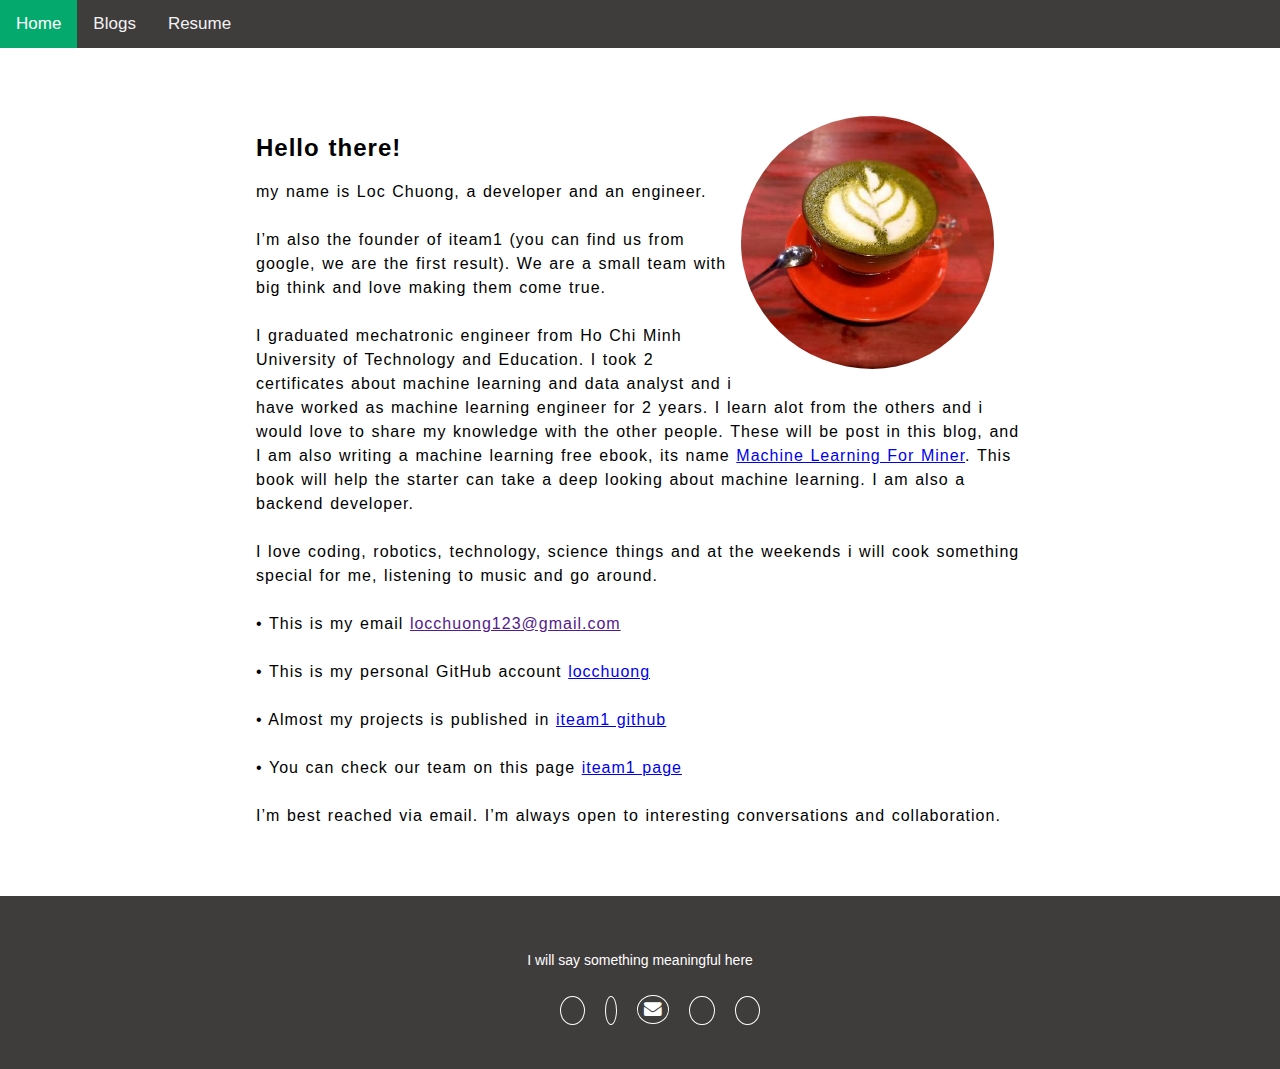
<file: index.html>
<!DOCTYPE html>
<html>
  <head>
    <meta name="viewport" content="width=device-width, initial-scale=1">
    <link rel="stylesheet" href="https://cdnjs.cloudflare.com/ajax/libs/font-awesome/4.7.0/css/font-awesome.min.css">
    <link rel = "icon" href = "./assets/coffee-cup.png" type = "image/x-icon">
    <link rel="stylesheet" href="https://use.fontawesome.com/releases/v5.8.1/css/all.css" integrity="sha384-50oBUHEmvpQ+1lW4y57PTFmhCaXp0ML5d60M1M7uH2+nqUivzIebhndOJK28anvf" crossorigin="anonymous">
    <link rel="stylesheet" href="style.css">
    <title>Home</title>
  </head>
  <body>
    <!-- Navigation bar -->
    <div class="topnav" id="myTopnav">
      <a href="./index.html" class="active">Home</a>
      <a href="./blog.html">Blogs</a>
      <a href="https://locchuong96.github.io/resume/">Resume</a>
      <a href="javascript:void(0);" class="icon" onclick="myFunction()">
        <i class="fa fa-bars"></i>
      </a>
    </div>

    <!-- Content -->
    <div class='about'>
      <img src='./assets/pic.jpeg' alt=''>

      <div class='text'>

        <h2>Hello there!</h2>
        my name is Loc Chuong, a developer and an engineer.
        <br>
        <br>I’m also the founder of iteam1 (you can find us from google, we are the first result). We are a small team with big think and love making them come true.
        <br>
        <br>I graduated mechatronic engineer from Ho Chi Minh University of Technology and Education. I took 2 certificates about machine learning and data analyst and i have worked as machine learning engineer for 2 years. I learn alot from the others and i would love to share my knowledge with the other people. These will be post in this blog, and I am also writing a machine learning free ebook, its name <a href='https://github.com/iteam1/machine-learning-for-miner'>Machine Learning For Miner</a>. This book will help the starter can take a deep looking about machine learning. I am also a backend developer.
        <br>
        <br> I love coding, robotics, technology, science things and at the weekends i will cook something special for me, listening to music and go around.
        <br>
        <br>• This is my email <a href = ''>locchuong123@gmail.com</a>
        <br>
        <br>• This is my personal GitHub account <a href = 'https://github.com/Locchuong96'>locchuong</a>
        <br>
        <br>• Almost my projects is published in <a href = 'https://github.com/iteam1'>iteam1 github</a>
        <br>
        <br>• You can check our team on this page <a href = 'https://iteam1.github.io/iteam1/index.html'>iteam1 page</a>
        <br>
        <br>I’m best reached via email. I’m always open to interesting conversations and collaboration.
      </div>
    </div>
    <!--footer-->
    <footer>
      <div class='footer-content'>
        <p>I will say something meaningful here</p>
        <ul class='socials'>
          <li><a href="https://github.com/Locchuong96"><i class="fab fa-github"></i></a></li>
          <li><a href="https://www.kaggle.com/locchuong"><i class="fab fa-kaggle"></i></a></li>
          <li><a href="#"><i class="fa fa-envelope"></i></a></li>
          <li><a href="#"><i class="fab fa-facebook"></i></a></li>
          <li><a href="#"><i class="fab fa-twitter"></i></a></li>
        </ul>
      </div>
    </footer>
    <!--javascript-->
    <script>
    function myFunction() {
      var x = document.getElementById("myTopnav");
      if (x.className === "topnav") {
        x.className += " responsive";
      } else {
        x.className = "topnav";
      }
    }
    </script>
  </body>
</html>
</file>
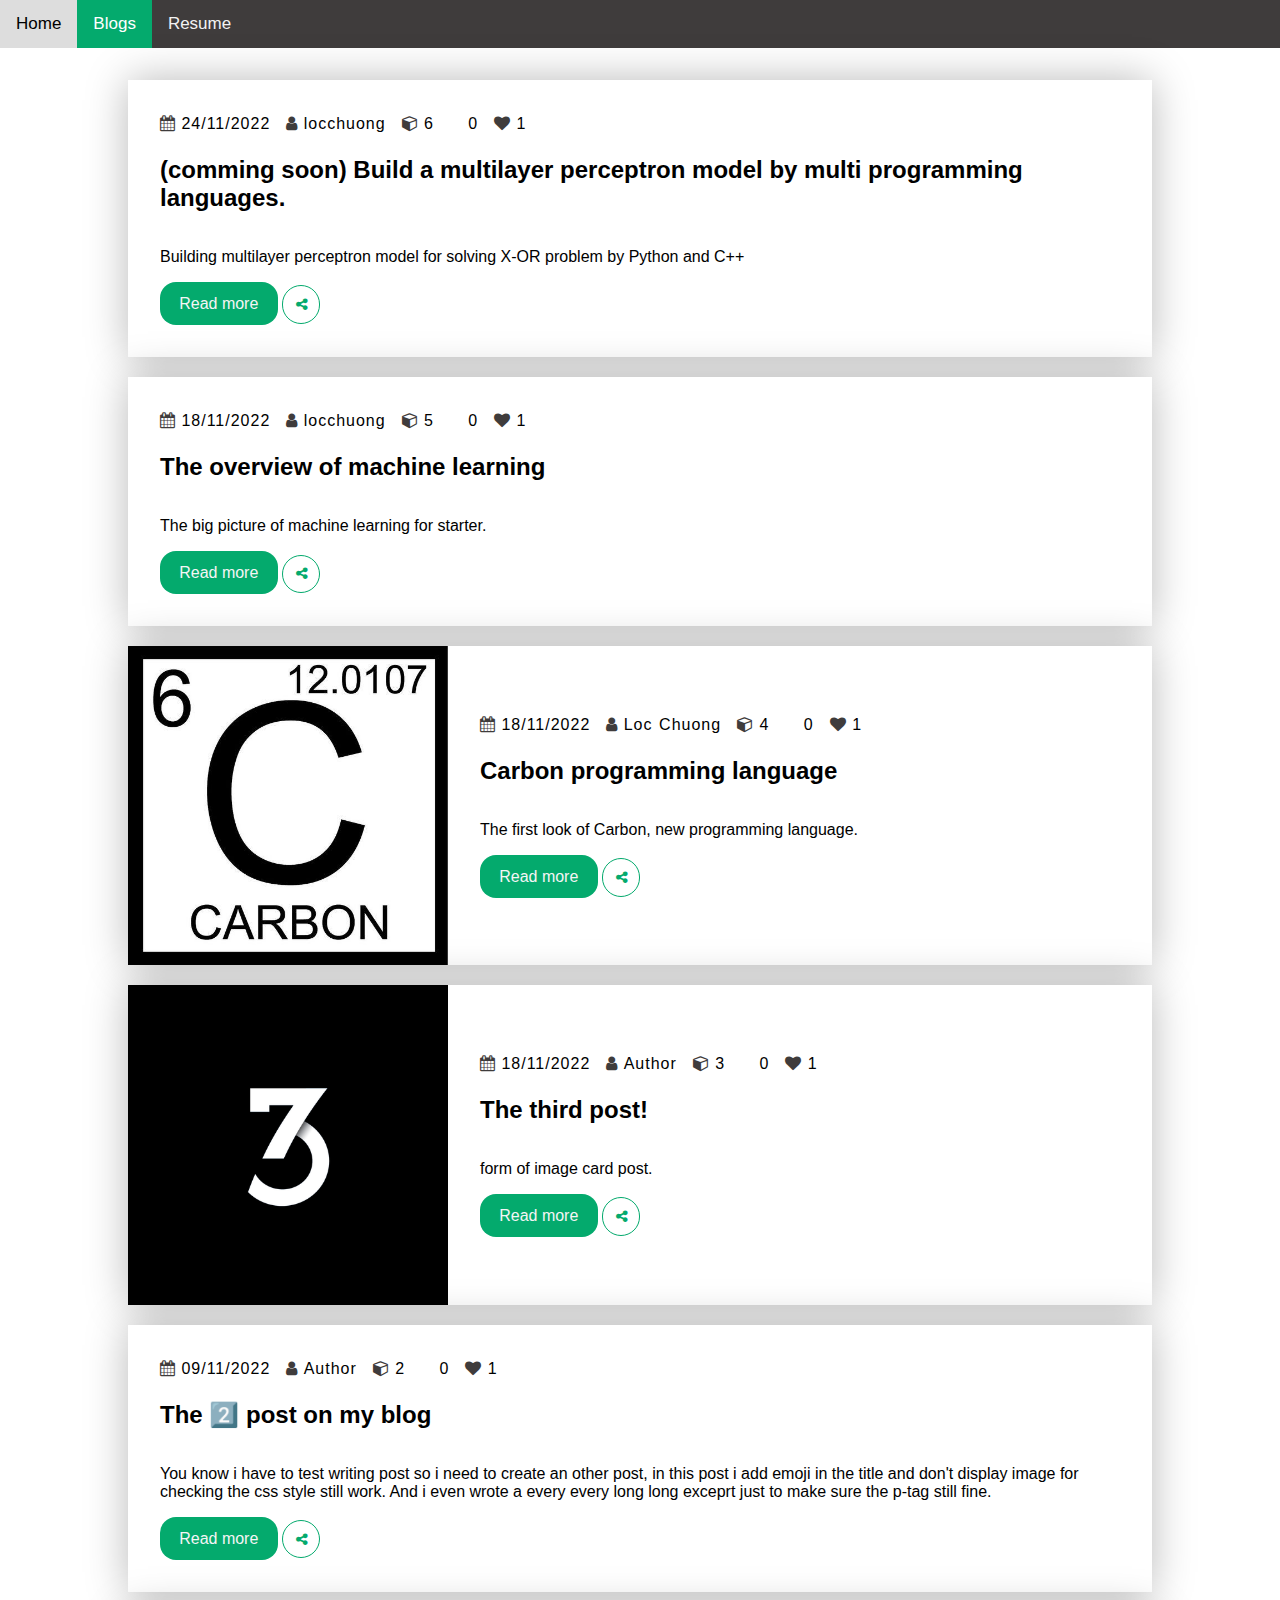
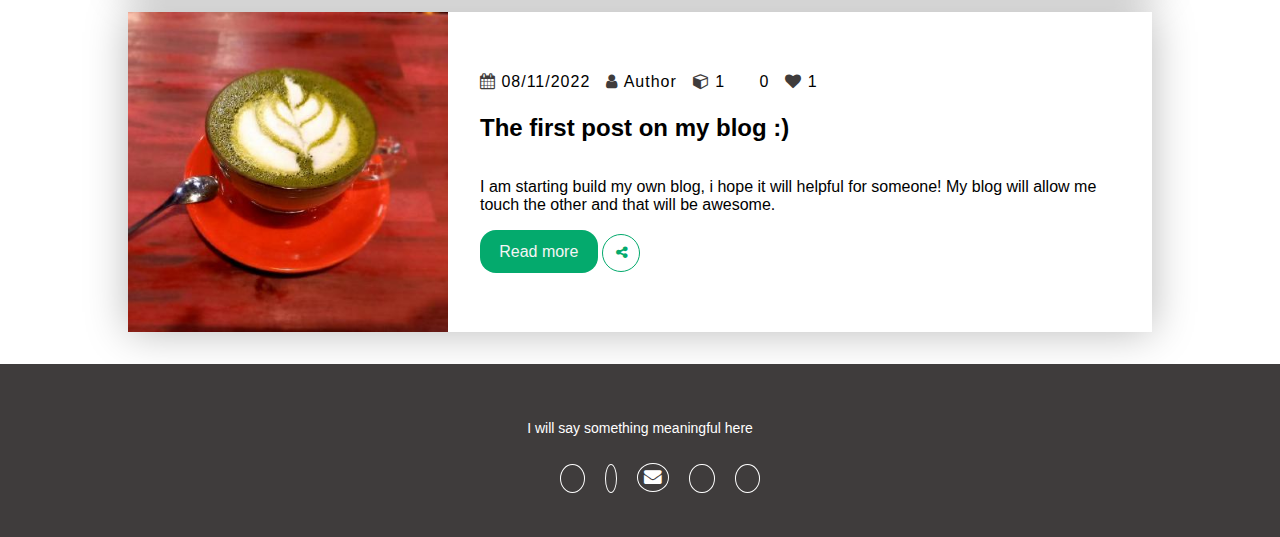
<file: blog.html>
<!DOCTYPE html>
<html>
  <head>
    <meta name="viewport" content="width=device-width, initial-scale=1">
    <link rel="stylesheet" href="https://cdnjs.cloudflare.com/ajax/libs/font-awesome/4.7.0/css/font-awesome.min.css">
     <link rel = "icon" href = "./assets/coffee-cup.png" type = "image/x-icon">
     <link rel="stylesheet" href="https://use.fontawesome.com/releases/v5.8.1/css/all.css" integrity="sha384-50oBUHEmvpQ+1lW4y57PTFmhCaXp0ML5d60M1M7uH2+nqUivzIebhndOJK28anvf" crossorigin="anonymous">
    <link rel="stylesheet" href="style.css">
    <title>Blog</title>
  </head>
  <body>
    <div class="topnav" id="myTopnav">
      <a href="./index.html">Home</a>
      <a href="./blog.html" class="active">Blogs</a>
      <a href="https://locchuong96.github.io/resume/">Resume</a>
      <a href="javascript:void(0);" class="icon" onclick="myFunction()">
        <i class="fa fa-bars"></i>
      </a>
    </div>
    <!--blog-->
    <div = class='blog'>
      <!--THE LATEST BLOG-->
      <!--post-->
      <div class='card'>
        <div class= 'card-content'>
          <div class ='blog-details'>
            <div class='icon-text'>
              <span class ='icon'>
                <i class ='fa fa-calendar'></i>
              </span>
              <span class ='text'>24/11/2022</span>
            </div>
            <div class='icon-text'>
              <span class ='icon'>
                <i class ='fa fa-user'></i>
              </span>
              <span class ='text'>locchuong</span>
            </div>
            <div class='icon-text'>
              <span class ='icon'>
                <i class ='fa fa-cube'></i>
              </span>
              <span class ='text'>6</span>
            </div>
            <div class='icon-text'>
              <span class ='icon'>
                <i class ='fas fa-comment'></i>
              </span>
              <span class ='text'>0</span>
            </div>
            <div class='icon-text'>
              <span class ='icon'>
                <i class ='fa fa-heart'></i>
              </span>
              <span class ='text'>1</span>
            </div>
          </div>
          <h2 class= 'blog-title'>(comming soon) Build a multilayer perceptron model by multi programming languages.</h2>
          <p class = 'excerpt'>Building multilayer perceptron model for solving X-OR problem by Python and C++</p>
          <div class='blog-cta'>
            <a href='#' class = 'button'>Read more</a>
            <button class='share-button'><i class ='fa fa-share-alt'></i></button>
          </div>
        </div>
      </div>
      <!--post-->
      <div class='card'>
        <div class= 'card-content'>
          <div class ='blog-details'>
            <div class='icon-text'>
              <span class ='icon'>
                <i class ='fa fa-calendar'></i>
              </span>
              <span class ='text'>18/11/2022</span>
            </div>
            <div class='icon-text'>
              <span class ='icon'>
                <i class ='fa fa-user'></i>
              </span>
              <span class ='text'>locchuong</span>
            </div>
            <div class='icon-text'>
              <span class ='icon'>
                <i class ='fa fa-cube'></i>
              </span>
              <span class ='text'>5</span>
            </div>
            <div class='icon-text'>
              <span class ='icon'>
                <i class ='fas fa-comment'></i>
              </span>
              <span class ='text'>0</span>
            </div>
            <div class='icon-text'>
              <span class ='icon'>
                <i class ='fa fa-heart'></i>
              </span>
              <span class ='text'>1</span>
            </div>
          </div>
          <h2 class= 'blog-title'>The overview of machine learning</h2>
          <p class = 'excerpt'>The big picture of machine learning for starter.</p>
          <div class='blog-cta'>
            <a href='./blog/5/post.html' class = 'button'>Read more</a>
            <button class='share-button'><i class ='fa fa-share-alt'></i></button>
          </div>
        </div>
      </div>
      <!--post-->
      <div class='card'>
        <div class='card-image'>
          <img src='./assets/pic2.jpg' alt =''>
        </div>
        <div class= 'card-content'>
          <div class ='blog-details'>
            <div class='icon-text'>
              <span class ='icon'>
                <i class ='fa fa-calendar'></i>
              </span>
              <span class ='text'>18/11/2022</span>
            </div>
            <div class='icon-text'>
              <span class ='icon'>
                <i class ='fa fa-user'></i>
              </span>
              <span class ='text'>Loc Chuong</span>
            </div>
            <div class='icon-text'>
              <span class ='icon'>
                <i class ='fa fa-cube'></i>
              </span>
              <span class ='text'>4</span>
            </div>
            <div class='icon-text'>
              <span class ='icon'>
                <i class ='fas fa-comment'></i>
              </span>
              <span class ='text'>0</span>
            </div>
            <div class='icon-text'>
              <span class ='icon'>
                <i class ='fa fa-heart'></i>
              </span>
              <span class ='text'>1</span>
            </div>
          </div>
          <h2 class= 'blog-title'>Carbon programming language</h2>
          <p class = 'excerpt'>The first look of Carbon, new programming language.</p>
          <div class='blog-cta'>
            <a href='./blog/4/post.html' class = 'button'>Read more</a>
            <button class='share-button'><i class ='fa fa-share-alt'></i></button>
          </div>
        </div>
      </div>
      <!--post-->
      <div class='card'>
        <div class='card-image'>
          <img src='./assets/pic3.png' alt =''>
        </div>
        <div class= 'card-content'>
          <div class ='blog-details'>
            <div class='icon-text'>
              <span class ='icon'>
                <i class ='fa fa-calendar'></i>
              </span>
              <span class ='text'>18/11/2022</span>
            </div>
            <div class='icon-text'>
              <span class ='icon'>
                <i class ='fa fa-user'></i>
              </span>
              <span class ='text'>Author</span>
            </div>
            <div class='icon-text'>
              <span class ='icon'>
                <i class ='fa fa-cube'></i>
              </span>
              <span class ='text'>3</span>
            </div>
            <div class='icon-text'>
              <span class ='icon'>
                <i class ='fas fa-comment'></i>
              </span>
              <span class ='text'>0</span>
            </div>
            <div class='icon-text'>
              <span class ='icon'>
                <i class ='fa fa-heart'></i>
              </span>
              <span class ='text'>1</span>
            </div>
          </div>
          <h2 class= 'blog-title'>The third post!</h2>
          <p class = 'excerpt'>form of image card post.</p>
          <div class='blog-cta'>
            <a href='./blog/3/post.html' class = 'button'>Read more</a>
            <button class='share-button'><i class ='fa fa-share-alt'></i></button>
          </div>
        </div>
      </div>
      <!--post-->
      <div class='card'>
        <div class= 'card-content'>
          <div class ='blog-details'>
            <div class='icon-text'>
              <span class ='icon'>
                <i class ='fa fa-calendar'></i>
              </span>
              <span class ='text'>09/11/2022</span>
            </div>
            <div class='icon-text'>
              <span class ='icon'>
                <i class ='fa fa-user'></i>
              </span>
              <span class ='text'>Author</span>
            </div>
            <div class='icon-text'>
              <span class ='icon'>
                <i class ='fa fa-cube'></i>
              </span>
              <span class ='text'>2</span>
            </div>
            <div class='icon-text'>
              <span class ='icon'>
                <i class ='fas fa-comment'></i>
              </span>
              <span class ='text'>0</span>
            </div>
            <div class='icon-text'>
              <span class ='icon'>
                <i class ='fa fa-heart'></i>
              </span>
              <span class ='text'>1</span>
            </div>
          </div>
          <h2 class= 'blog-title'>The 2️⃣ post on my blog</h2>
          <p class = 'excerpt'>You know i have to test writing post so i need to create an other post, in this post i add emoji in the title and don't display image for checking the css style still work. And i even wrote a every every long long exceprt just to make sure the p-tag still fine.</p>
          <div class='blog-cta'>
            <a href='./blog/2/post.html' class = 'button'>Read more</a>
            <button class='share-button'><i class ='fa fa-share-alt'></i></button>
          </div>
        </div>
      </div>
      <!--post-->
      <div class='card'>
        <div class='card-image'>
          <img src='./assets/pic.jpeg' alt =''>
        </div>
        <div class= 'card-content'>
          <div class ='blog-details'>
            <div class='icon-text'>
              <span class ='icon'>
                <i class ='fa fa-calendar'></i>
              </span>
              <span class ='text'>08/11/2022</span>
            </div>
            <div class='icon-text'>
              <span class ='icon'>
                <i class ='fa fa-user'></i>
              </span>
              <span class ='text'>Author</span>
            </div>
            <div class='icon-text'>
              <span class ='icon'>
                <i class ='fa fa-cube'></i>
              </span>
              <span class ='text'>1</span>
            </div>
            <div class='icon-text'>
              <span class ='icon'>
                <i class ='fas fa-comment'></i>
              </span>
              <span class ='text'>0</span>
            </div>
            <div class='icon-text'>
              <span class ='icon'>
                <i class ='fa fa-heart'></i>
              </span>
              <span class ='text'>1</span>
            </div>
          </div>
          <h2 class= 'blog-title'>The first post on my blog :)</h2>
          <p class = 'excerpt'>I am starting build my own blog, i hope it will helpful for someone! My blog will allow me touch the other and that will be awesome.</p>
          <div class='blog-cta'>
            <a href='./blog/1/post.html' class = 'button'>Read more</a>
            <button class='share-button'><i class ='fa fa-share-alt'></i></button>
          </div>
        </div>
      </div>
    </div>   
    <!--footer-->
    <footer>
      <div class='footer-content'>
        <p>I will say something meaningful here</p>
        <ul class='socials'>
          <li><a href="https://github.com/Locchuong96"><i class="fab fa-github"></i></a></li>
          <li><a href="https://www.kaggle.com/locchuong"><i class="fab fa-kaggle"></i></a></li>
          <li><a href="#"><i class="fa fa-envelope"></i></a></li>
          <li><a href="#"><i class="fab fa-facebook"></i></a></li>
          <li><a href="#"><i class="fab fa-twitter"></i></a></li>
        </ul>
      </div>
    </footer>
    <script>
      function myFunction() {
        var x = document.getElementById("myTopnav");
        if (x.className === "topnav") {
          x.className += " responsive";
        } else {
          x.className = "topnav";
        }
      }
    </script>
  </body>
</html>
</file>
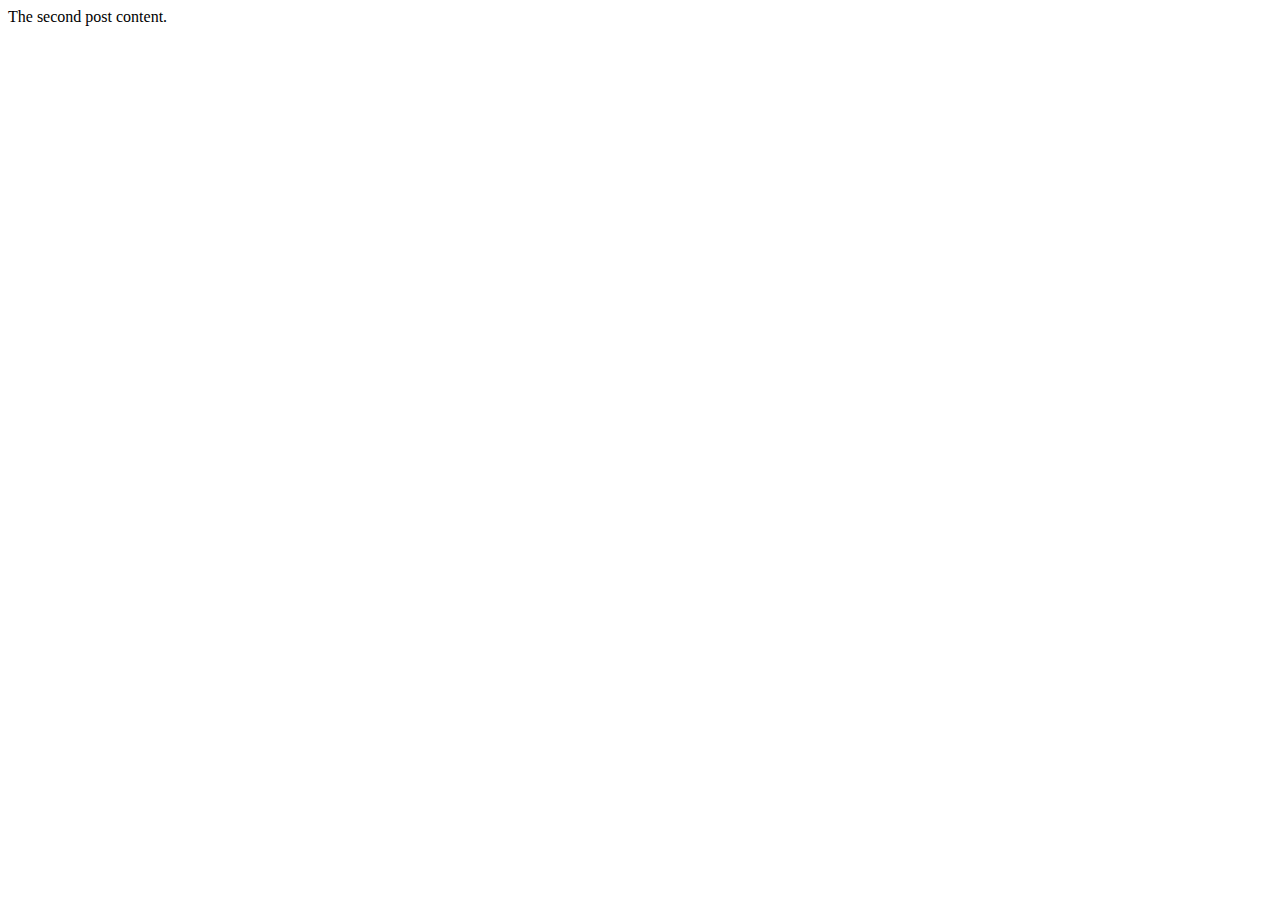
<file: blog/post2.html>
<!DOCTYPE html>
<html>
  <head>
    <link rel = "icon" href = "../assets/coffee-cup.png" type = "image/x-icon">
    <title>The 2️⃣ post on my blog</title>
  </head>
  <body>
    The second post content.
  </body>
</html>
</file>
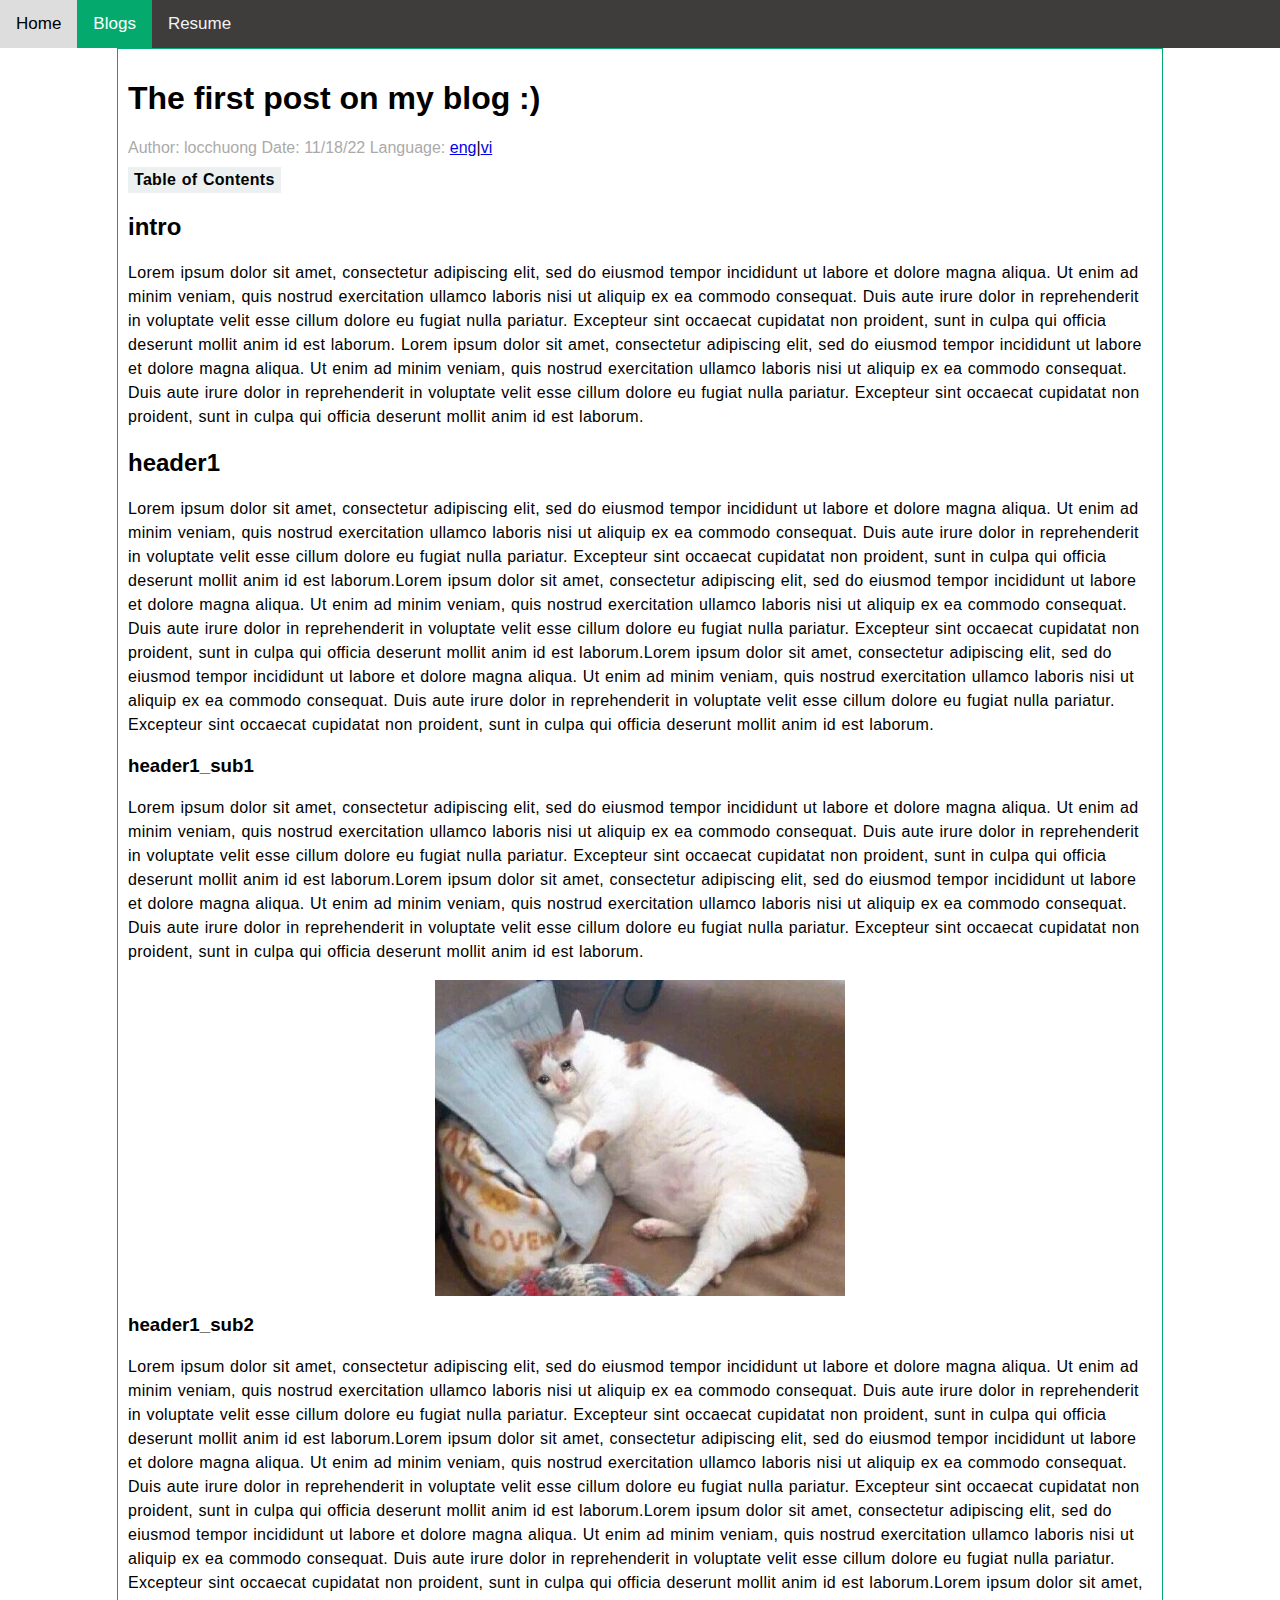
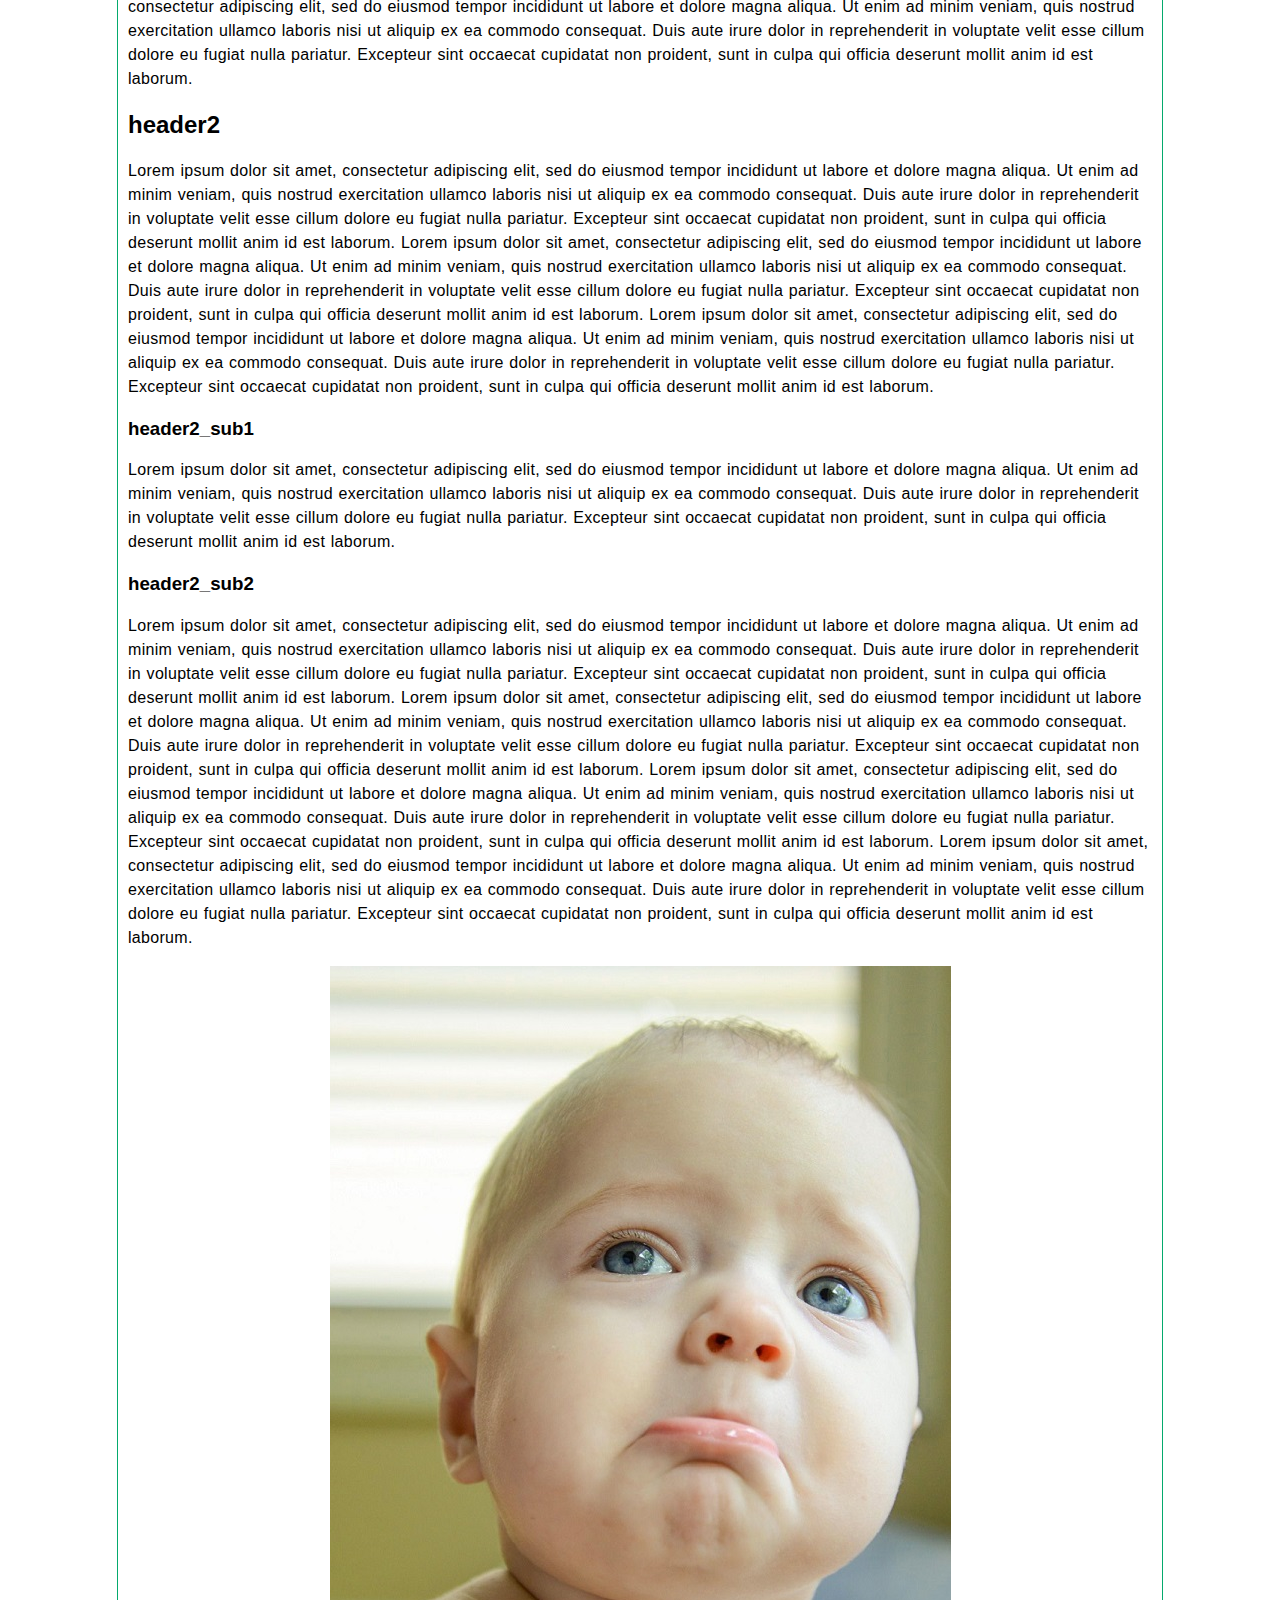
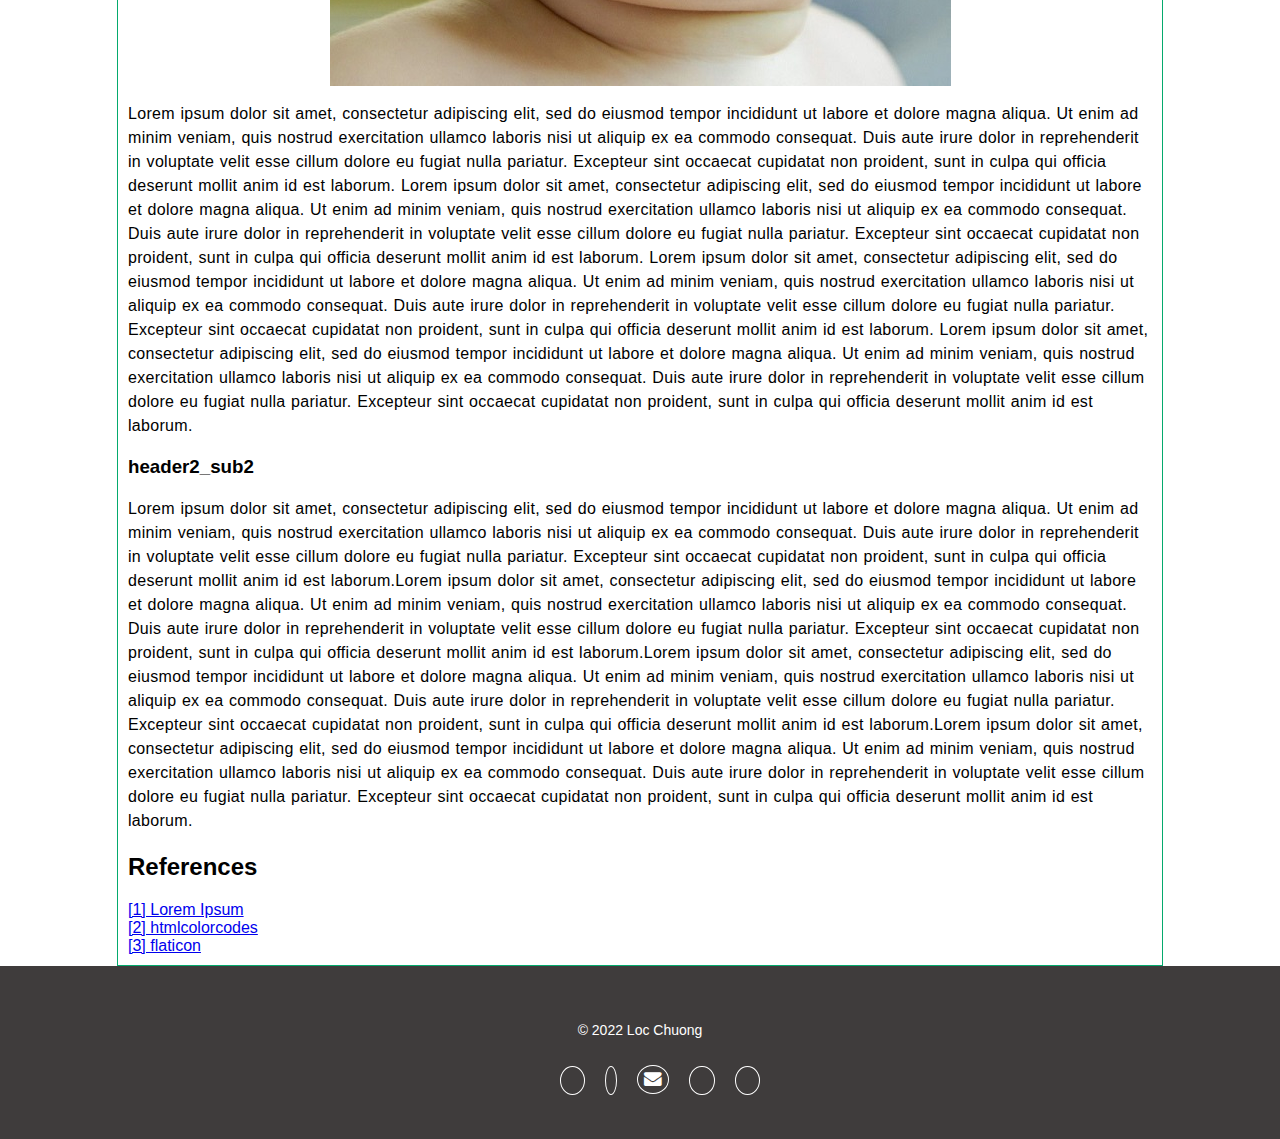
<file: blog/1/post.html>
<!DOCTYPE html>
<html>
  <head>
    <meta name="viewport" content="width=device-width, initial-scale=1">
    <link rel="stylesheet" href="https://cdnjs.cloudflare.com/ajax/libs/font-awesome/4.7.0/css/font-awesome.min.css">
     <link rel = "icon" href = "./coffee-cup.png" type = "image/x-icon">
     <link rel="stylesheet" href="https://use.fontawesome.com/releases/v5.8.1/css/all.css" integrity="sha384-50oBUHEmvpQ+1lW4y57PTFmhCaXp0ML5d60M1M7uH2+nqUivzIebhndOJK28anvf" crossorigin="anonymous">
    <link rel="stylesheet" href="../static.css">
    <title>Blog</title>
  </head>
  <body>
    <!--navbar-->
    <div class="topnav" id="myTopnav">
      <a href="https://locchuong96.github.io/me/index.html">Home</a>
      <a href="https://locchuong96.github.io/me/blog.html" class="active">Blogs</a>
      <a href="https://locchuong96.github.io/resume/">Resume</a>
      <a href="javascript:void(0);" class="icon" onclick="myFunction()">
        <i class="fa fa-bars"></i>
      </a>
    </div>
    <!--content-->
    <div class="content">
      <!--title-->
      <h1>The first post on my blog :)</h1>
      <!--info-->
      <div class="info">
        <span>Author: locchuong</span>
        <span>Date: 11/18/22</span>
        <span>Language:</span>
        <a href="./post.html">eng</a>|<a href="post_vi.html">vi</a>
      </div>
      <!--table of contents-->
      <div>
        <button class="show_toc" onclick="myFunction2()">Table of Contents</button>
      </div>
      <div id="toc">
        <ol>
          <li><a href="#intro">intro</a></li>
          <li><a href="#header1">header1</a>
            <ol>
                <li><a href="#header1_sub1">header1_sub1</a></li>
                <li><a href="#header1_sub2">header1_sub2</a></li>
            </ol>
          </li>
          <li><a href="#header2">header2</a>
            <ol>
                <li><a href="#header2_sub1">header2_sub1</a></li>
                <li><a href="#header2_sub2">header2_sub2</a></li>
                <li><a href="#header2_sub3">header2_sub3</a></li>
            </ol>
          </li>
          <li><a href="#reference">Reference</a></li>
        </ol>
      </div>
      <!--text-->
      <h2 id="intro">intro</h2>
      <p>Lorem ipsum dolor sit amet, consectetur adipiscing elit, sed do eiusmod tempor incididunt ut labore et dolore magna aliqua.
        Ut enim ad minim veniam, quis nostrud exercitation ullamco laboris nisi ut aliquip ex ea commodo consequat.
        Duis aute irure dolor in reprehenderit in voluptate velit esse cillum dolore eu fugiat nulla pariatur.
        Excepteur sint occaecat cupidatat non proident, sunt in culpa qui officia deserunt mollit anim id est laborum.
        Lorem ipsum dolor sit amet, consectetur adipiscing elit, sed do eiusmod tempor incididunt ut labore et dolore magna aliqua.
        Ut enim ad minim veniam, quis nostrud exercitation ullamco laboris nisi ut aliquip ex ea commodo consequat.
        Duis aute irure dolor in reprehenderit in voluptate velit esse cillum dolore eu fugiat nulla pariatur.
        Excepteur sint occaecat cupidatat non proident, sunt in culpa qui officia deserunt mollit anim id est laborum.
      </p>

      <h2 id="header1">header1</h2>
      <p>Lorem ipsum dolor sit amet, consectetur adipiscing elit, sed do eiusmod tempor incididunt ut labore et dolore magna aliqua.
        Ut enim ad minim veniam, quis nostrud exercitation ullamco laboris nisi ut aliquip ex ea commodo consequat.
        Duis aute irure dolor in reprehenderit in voluptate velit esse cillum dolore eu fugiat nulla pariatur.
        Excepteur sint occaecat cupidatat non proident, sunt in culpa qui officia deserunt mollit anim id est laborum.Lorem ipsum dolor sit amet, consectetur adipiscing elit, sed do eiusmod tempor incididunt ut labore et dolore magna aliqua.
        Ut enim ad minim veniam, quis nostrud exercitation ullamco laboris nisi ut aliquip ex ea commodo consequat.
        Duis aute irure dolor in reprehenderit in voluptate velit esse cillum dolore eu fugiat nulla pariatur.
        Excepteur sint occaecat cupidatat non proident, sunt in culpa qui officia deserunt mollit anim id est laborum.Lorem ipsum dolor sit amet, consectetur adipiscing elit, sed do eiusmod tempor incididunt ut labore et dolore magna aliqua.
        Ut enim ad minim veniam, quis nostrud exercitation ullamco laboris nisi ut aliquip ex ea commodo consequat.
        Duis aute irure dolor in reprehenderit in voluptate velit esse cillum dolore eu fugiat nulla pariatur.
        Excepteur sint occaecat cupidatat non proident, sunt in culpa qui officia deserunt mollit anim id est laborum.
      </p>

      <h3 id="header1_sub1">header1_sub1</h3>
      <p>Lorem ipsum dolor sit amet, consectetur adipiscing elit, sed do eiusmod tempor incididunt ut labore et dolore magna aliqua.
        Ut enim ad minim veniam, quis nostrud exercitation ullamco laboris nisi ut aliquip ex ea commodo consequat.
        Duis aute irure dolor in reprehenderit in voluptate velit esse cillum dolore eu fugiat nulla pariatur.
        Excepteur sint occaecat cupidatat non proident, sunt in culpa qui officia deserunt mollit anim id est laborum.Lorem ipsum dolor sit amet, consectetur adipiscing elit, sed do eiusmod tempor incididunt ut labore et dolore magna aliqua.
        Ut enim ad minim veniam, quis nostrud exercitation ullamco laboris nisi ut aliquip ex ea commodo consequat.
        Duis aute irure dolor in reprehenderit in voluptate velit esse cillum dolore eu fugiat nulla pariatur.
        Excepteur sint occaecat cupidatat non proident, sunt in culpa qui officia deserunt mollit anim id est laborum.
      </p>
      <img src="img.jpg" alt="" width="40%">

      <h3 id="header1_sub2">header1_sub2</h3>
      <p>Lorem ipsum dolor sit amet, consectetur adipiscing elit, sed do eiusmod tempor incididunt ut labore et dolore magna aliqua.
        Ut enim ad minim veniam, quis nostrud exercitation ullamco laboris nisi ut aliquip ex ea commodo consequat.
        Duis aute irure dolor in reprehenderit in voluptate velit esse cillum dolore eu fugiat nulla pariatur.
        Excepteur sint occaecat cupidatat non proident, sunt in culpa qui officia deserunt mollit anim id est laborum.Lorem ipsum dolor sit amet, consectetur adipiscing elit, sed do eiusmod tempor incididunt ut labore et dolore magna aliqua.
        Ut enim ad minim veniam, quis nostrud exercitation ullamco laboris nisi ut aliquip ex ea commodo consequat.
        Duis aute irure dolor in reprehenderit in voluptate velit esse cillum dolore eu fugiat nulla pariatur.
        Excepteur sint occaecat cupidatat non proident, sunt in culpa qui officia deserunt mollit anim id est laborum.Lorem ipsum dolor sit amet, consectetur adipiscing elit, sed do eiusmod tempor incididunt ut labore et dolore magna aliqua.
        Ut enim ad minim veniam, quis nostrud exercitation ullamco laboris nisi ut aliquip ex ea commodo consequat.
        Duis aute irure dolor in reprehenderit in voluptate velit esse cillum dolore eu fugiat nulla pariatur.
        Excepteur sint occaecat cupidatat non proident, sunt in culpa qui officia deserunt mollit anim id est laborum.Lorem ipsum dolor sit amet, consectetur adipiscing elit, sed do eiusmod tempor incididunt ut labore et dolore magna aliqua.
        Ut enim ad minim veniam, quis nostrud exercitation ullamco laboris nisi ut aliquip ex ea commodo consequat.
        Duis aute irure dolor in reprehenderit in voluptate velit esse cillum dolore eu fugiat nulla pariatur.
        Excepteur sint occaecat cupidatat non proident, sunt in culpa qui officia deserunt mollit anim id est laborum.
      </p>

      <h2 id="header2">header2</h2>
      <p>Lorem ipsum dolor sit amet, consectetur adipiscing elit, sed do eiusmod tempor incididunt ut labore et dolore magna aliqua.
        Ut enim ad minim veniam, quis nostrud exercitation ullamco laboris nisi ut aliquip ex ea commodo consequat.
        Duis aute irure dolor in reprehenderit in voluptate velit esse cillum dolore eu fugiat nulla pariatur.
        Excepteur sint occaecat cupidatat non proident, sunt in culpa qui officia deserunt mollit anim id est laborum.
        Lorem ipsum dolor sit amet, consectetur adipiscing elit, sed do eiusmod tempor incididunt ut labore et dolore magna aliqua.
        Ut enim ad minim veniam, quis nostrud exercitation ullamco laboris nisi ut aliquip ex ea commodo consequat.
        Duis aute irure dolor in reprehenderit in voluptate velit esse cillum dolore eu fugiat nulla pariatur.
        Excepteur sint occaecat cupidatat non proident, sunt in culpa qui officia deserunt mollit anim id est laborum.
        Lorem ipsum dolor sit amet, consectetur adipiscing elit, sed do eiusmod tempor incididunt ut labore et dolore magna aliqua.
        Ut enim ad minim veniam, quis nostrud exercitation ullamco laboris nisi ut aliquip ex ea commodo consequat.
        Duis aute irure dolor in reprehenderit in voluptate velit esse cillum dolore eu fugiat nulla pariatur.
        Excepteur sint occaecat cupidatat non proident, sunt in culpa qui officia deserunt mollit anim id est laborum.
      </p>

      <h3 id="header2_sub1">header2_sub1</h3>
      <p>Lorem ipsum dolor sit amet, consectetur adipiscing elit, sed do eiusmod tempor incididunt ut labore et dolore magna aliqua.
        Ut enim ad minim veniam, quis nostrud exercitation ullamco laboris nisi ut aliquip ex ea commodo consequat.
        Duis aute irure dolor in reprehenderit in voluptate velit esse cillum dolore eu fugiat nulla pariatur.
        Excepteur sint occaecat cupidatat non proident, sunt in culpa qui officia deserunt mollit anim id est laborum.
      </p>

      <h3 id="header2_sub2">header2_sub2</h3>
      <p>Lorem ipsum dolor sit amet, consectetur adipiscing elit, sed do eiusmod tempor incididunt ut labore et dolore magna aliqua.
        Ut enim ad minim veniam, quis nostrud exercitation ullamco laboris nisi ut aliquip ex ea commodo consequat.
        Duis aute irure dolor in reprehenderit in voluptate velit esse cillum dolore eu fugiat nulla pariatur.
        Excepteur sint occaecat cupidatat non proident, sunt in culpa qui officia deserunt mollit anim id est laborum.
        Lorem ipsum dolor sit amet, consectetur adipiscing elit, sed do eiusmod tempor incididunt ut labore et dolore magna aliqua.
        Ut enim ad minim veniam, quis nostrud exercitation ullamco laboris nisi ut aliquip ex ea commodo consequat.
        Duis aute irure dolor in reprehenderit in voluptate velit esse cillum dolore eu fugiat nulla pariatur.
        Excepteur sint occaecat cupidatat non proident, sunt in culpa qui officia deserunt mollit anim id est laborum.
        Lorem ipsum dolor sit amet, consectetur adipiscing elit, sed do eiusmod tempor incididunt ut labore et dolore magna aliqua.
        Ut enim ad minim veniam, quis nostrud exercitation ullamco laboris nisi ut aliquip ex ea commodo consequat.
        Duis aute irure dolor in reprehenderit in voluptate velit esse cillum dolore eu fugiat nulla pariatur.
        Excepteur sint occaecat cupidatat non proident, sunt in culpa qui officia deserunt mollit anim id est laborum.
        Lorem ipsum dolor sit amet, consectetur adipiscing elit, sed do eiusmod tempor incididunt ut labore et dolore magna aliqua.
        Ut enim ad minim veniam, quis nostrud exercitation ullamco laboris nisi ut aliquip ex ea commodo consequat.
        Duis aute irure dolor in reprehenderit in voluptate velit esse cillum dolore eu fugiat nulla pariatur.
        Excepteur sint occaecat cupidatat non proident, sunt in culpa qui officia deserunt mollit anim id est laborum.
      </p>
      <img src="img2.jpg" alt="">
      <p>Lorem ipsum dolor sit amet, consectetur adipiscing elit, sed do eiusmod tempor incididunt ut labore et dolore magna aliqua.
        Ut enim ad minim veniam, quis nostrud exercitation ullamco laboris nisi ut aliquip ex ea commodo consequat.
        Duis aute irure dolor in reprehenderit in voluptate velit esse cillum dolore eu fugiat nulla pariatur.
        Excepteur sint occaecat cupidatat non proident, sunt in culpa qui officia deserunt mollit anim id est laborum.
        Lorem ipsum dolor sit amet, consectetur adipiscing elit, sed do eiusmod tempor incididunt ut labore et dolore magna aliqua.
        Ut enim ad minim veniam, quis nostrud exercitation ullamco laboris nisi ut aliquip ex ea commodo consequat.
        Duis aute irure dolor in reprehenderit in voluptate velit esse cillum dolore eu fugiat nulla pariatur.
        Excepteur sint occaecat cupidatat non proident, sunt in culpa qui officia deserunt mollit anim id est laborum.
        Lorem ipsum dolor sit amet, consectetur adipiscing elit, sed do eiusmod tempor incididunt ut labore et dolore magna aliqua.
        Ut enim ad minim veniam, quis nostrud exercitation ullamco laboris nisi ut aliquip ex ea commodo consequat.
        Duis aute irure dolor in reprehenderit in voluptate velit esse cillum dolore eu fugiat nulla pariatur.
        Excepteur sint occaecat cupidatat non proident, sunt in culpa qui officia deserunt mollit anim id est laborum.
        Lorem ipsum dolor sit amet, consectetur adipiscing elit, sed do eiusmod tempor incididunt ut labore et dolore magna aliqua.
        Ut enim ad minim veniam, quis nostrud exercitation ullamco laboris nisi ut aliquip ex ea commodo consequat.
        Duis aute irure dolor in reprehenderit in voluptate velit esse cillum dolore eu fugiat nulla pariatur.
        Excepteur sint occaecat cupidatat non proident, sunt in culpa qui officia deserunt mollit anim id est laborum.
      </p>

      <h3 id="header2_sub3">header2_sub2</h3>
      <p>Lorem ipsum dolor sit amet, consectetur adipiscing elit, sed do eiusmod tempor incididunt ut labore et dolore magna aliqua.
        Ut enim ad minim veniam, quis nostrud exercitation ullamco laboris nisi ut aliquip ex ea commodo consequat.
        Duis aute irure dolor in reprehenderit in voluptate velit esse cillum dolore eu fugiat nulla pariatur.
        Excepteur sint occaecat cupidatat non proident, sunt in culpa qui officia deserunt mollit anim id est laborum.Lorem ipsum dolor sit amet, consectetur adipiscing elit, sed do eiusmod tempor incididunt ut labore et dolore magna aliqua.
        Ut enim ad minim veniam, quis nostrud exercitation ullamco laboris nisi ut aliquip ex ea commodo consequat.
        Duis aute irure dolor in reprehenderit in voluptate velit esse cillum dolore eu fugiat nulla pariatur.
        Excepteur sint occaecat cupidatat non proident, sunt in culpa qui officia deserunt mollit anim id est laborum.Lorem ipsum dolor sit amet, consectetur adipiscing elit, sed do eiusmod tempor incididunt ut labore et dolore magna aliqua.
        Ut enim ad minim veniam, quis nostrud exercitation ullamco laboris nisi ut aliquip ex ea commodo consequat.
        Duis aute irure dolor in reprehenderit in voluptate velit esse cillum dolore eu fugiat nulla pariatur.
        Excepteur sint occaecat cupidatat non proident, sunt in culpa qui officia deserunt mollit anim id est laborum.Lorem ipsum dolor sit amet, consectetur adipiscing elit, sed do eiusmod tempor incididunt ut labore et dolore magna aliqua.
        Ut enim ad minim veniam, quis nostrud exercitation ullamco laboris nisi ut aliquip ex ea commodo consequat.
        Duis aute irure dolor in reprehenderit in voluptate velit esse cillum dolore eu fugiat nulla pariatur.
        Excepteur sint occaecat cupidatat non proident, sunt in culpa qui officia deserunt mollit anim id est laborum.
      </p>

      <h2 id="reference">References</h2>
      <a href="https://www.lipsum.com/">[1] Lorem Ipsum</a>
      <br>
      <a href="https://htmlcolorcodes.com/">[2] htmlcolorcodes</a>
      <br>
      <a href="https://www.flaticon.com/">[3] flaticon</a>
      <br>
      </div>

    <!--footer-->
      <footer>
        <div class='footer-content'>
          <p>© 2022 Loc Chuong</p>
          <ul class='socials'>
            <li><a href="https://github.com/Locchuong96"><i class="fab fa-github"></i></a></li>
            <li><a href="https://www.kaggle.com/locchuong"><i class="fab fa-kaggle"></i></a></li>
            <li><a href="#"><i class="fa fa-envelope"></i></a></li>
            <li><a href="#"><i class="fab fa-facebook"></i></a></li>
            <li><a href="#"><i class="fab fa-twitter"></i></a></li>
          </ul>
        </div>
      </footer>
    
    <!--Scripts-->
    <script>
      function myFunction() {
        var x = document.getElementById("myTopnav");
        if (x.className === "topnav") {
          x.className += " responsive";
        } else {
          x.className = "topnav";
        }
      }
      function myFunction2() {
        var x = document.getElementById("toc");
        if (x.style.display === "none") {
          x.style.display = "block";
        } else {
          x.style.display = "none";
        }
      }
    </script>

  </body>
</html>
</file>
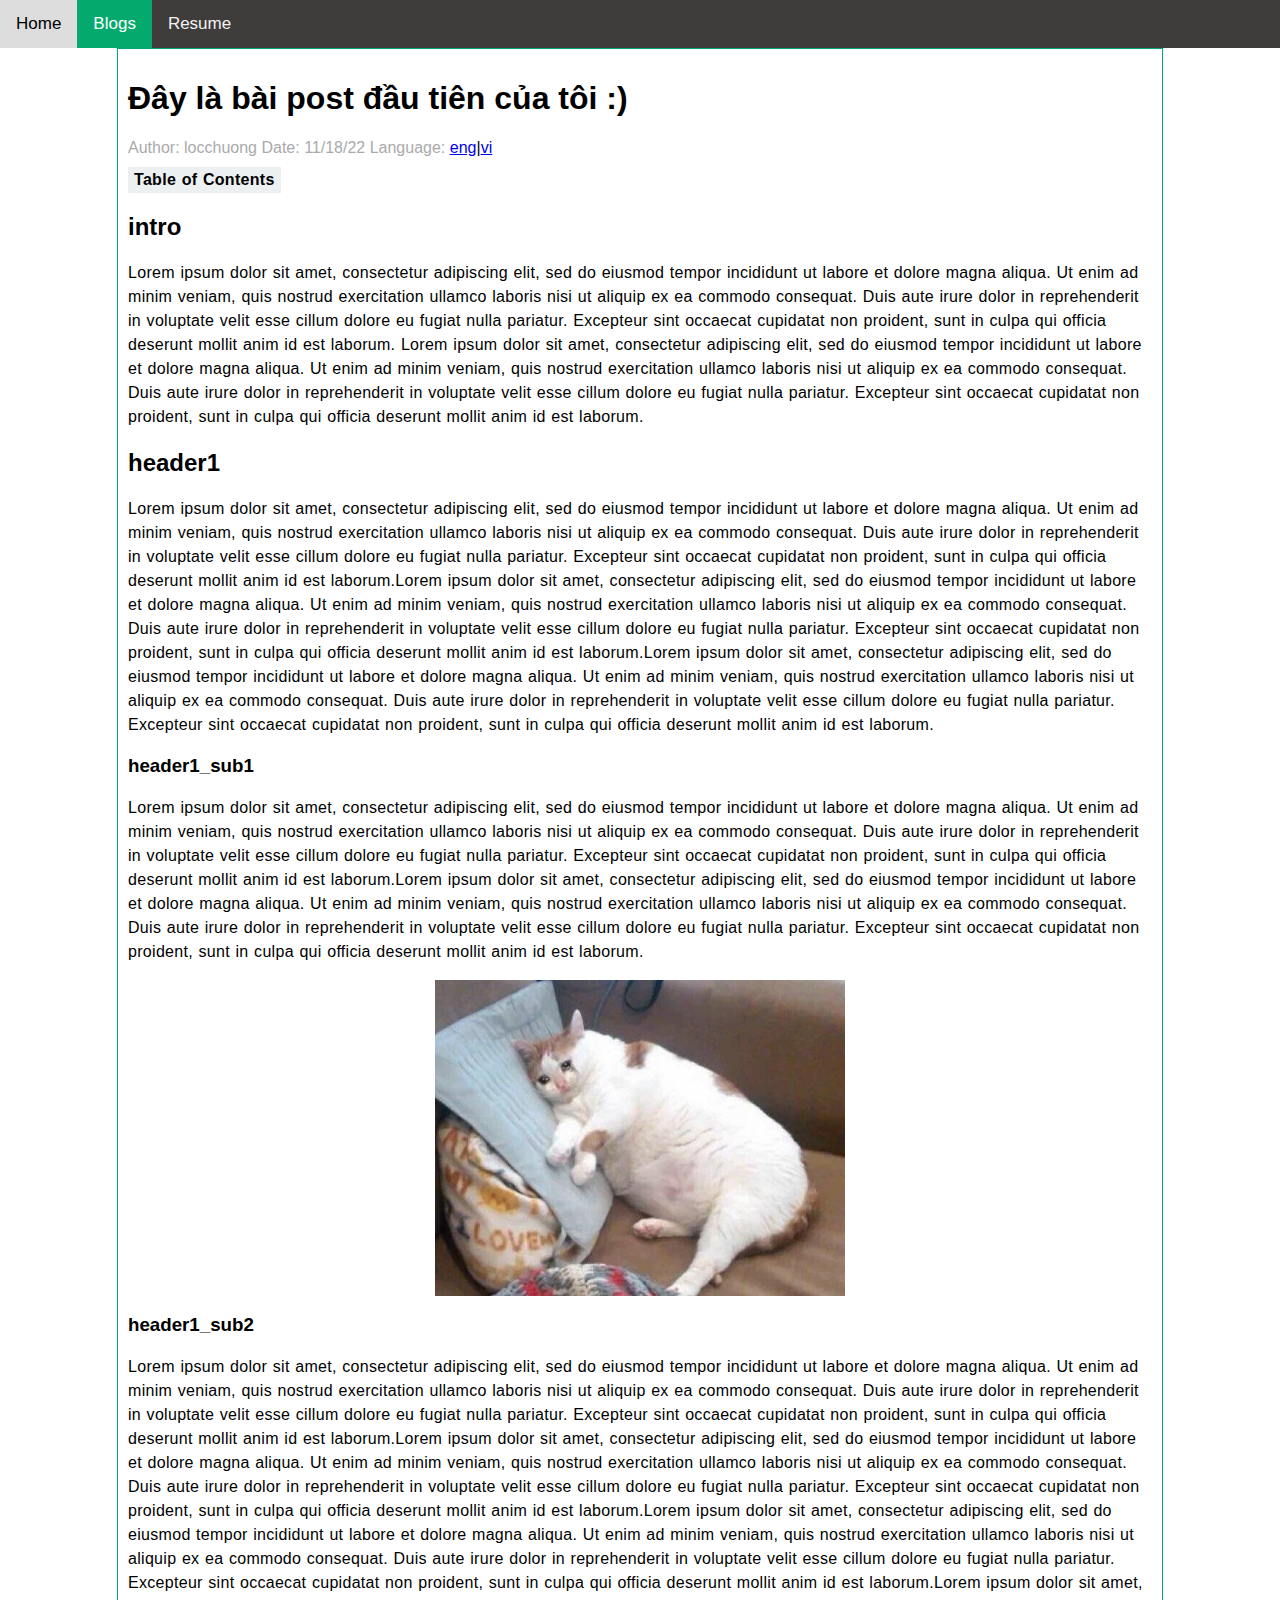
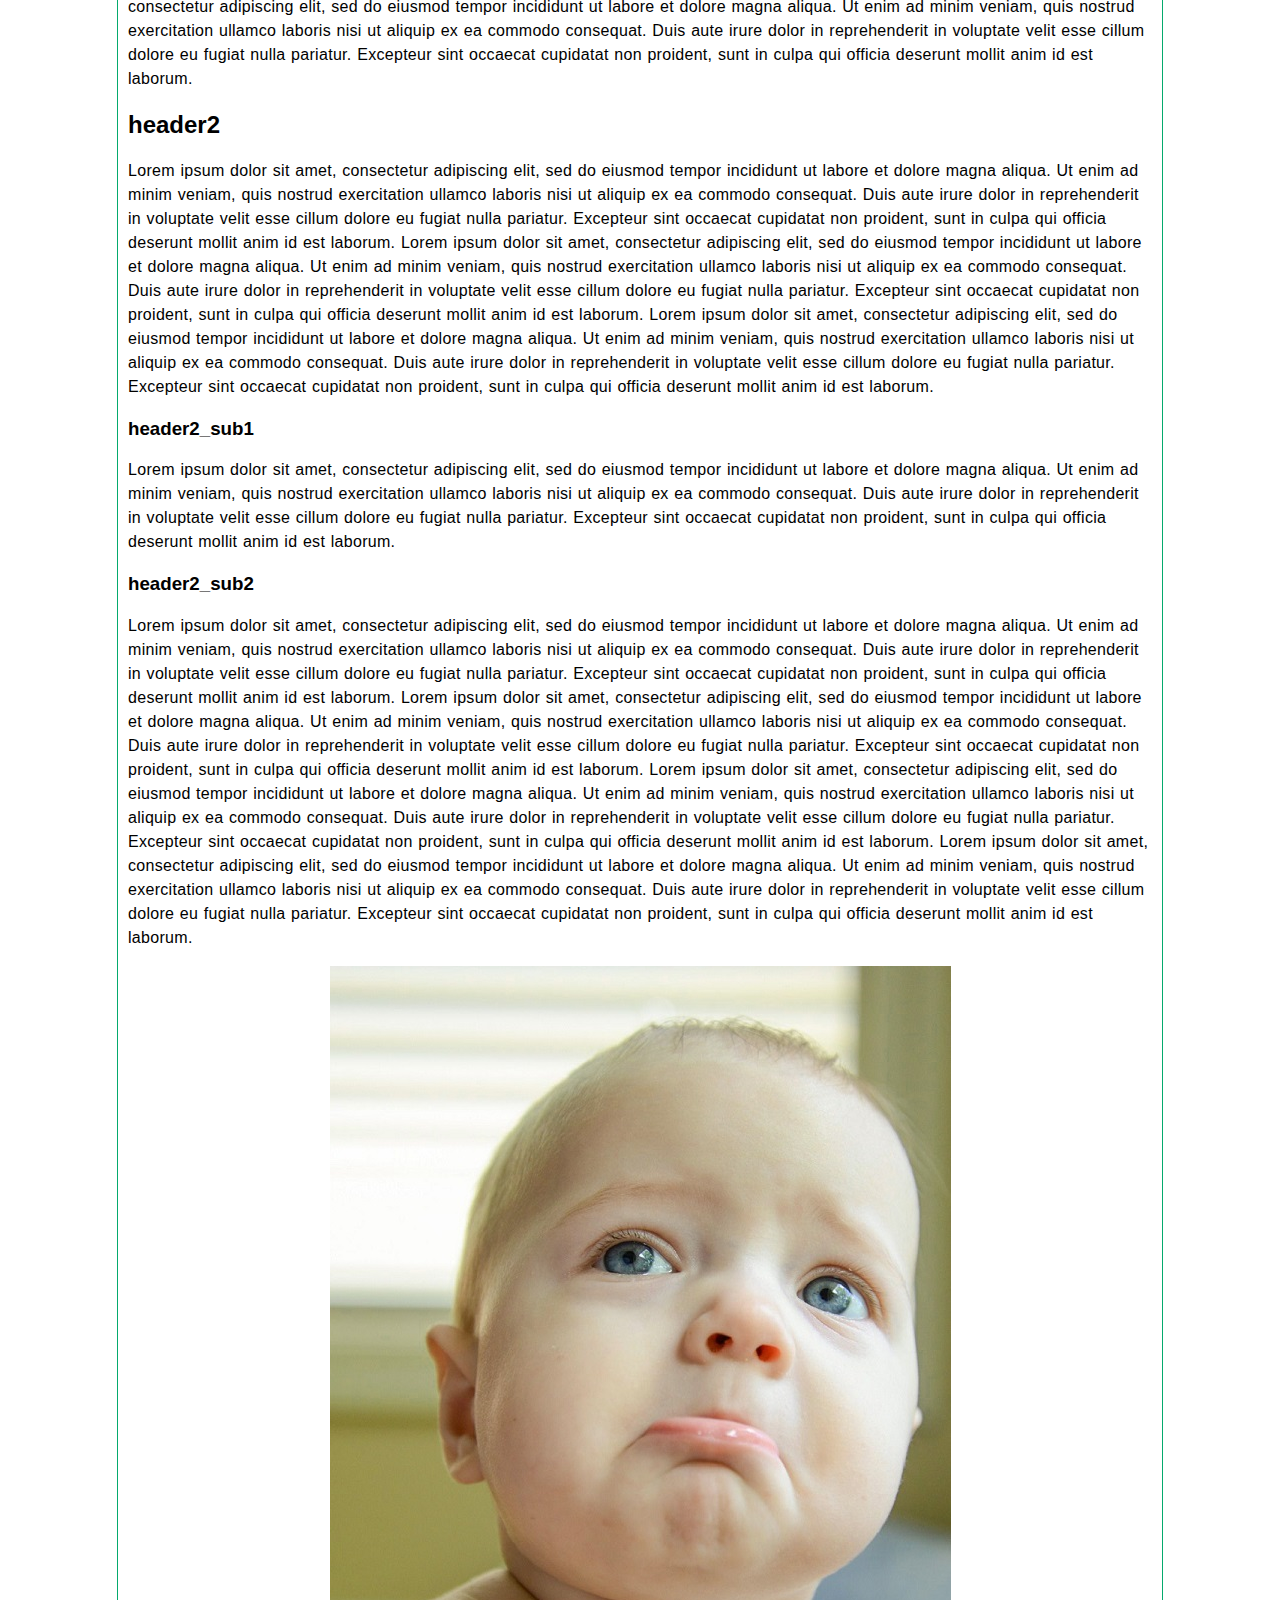
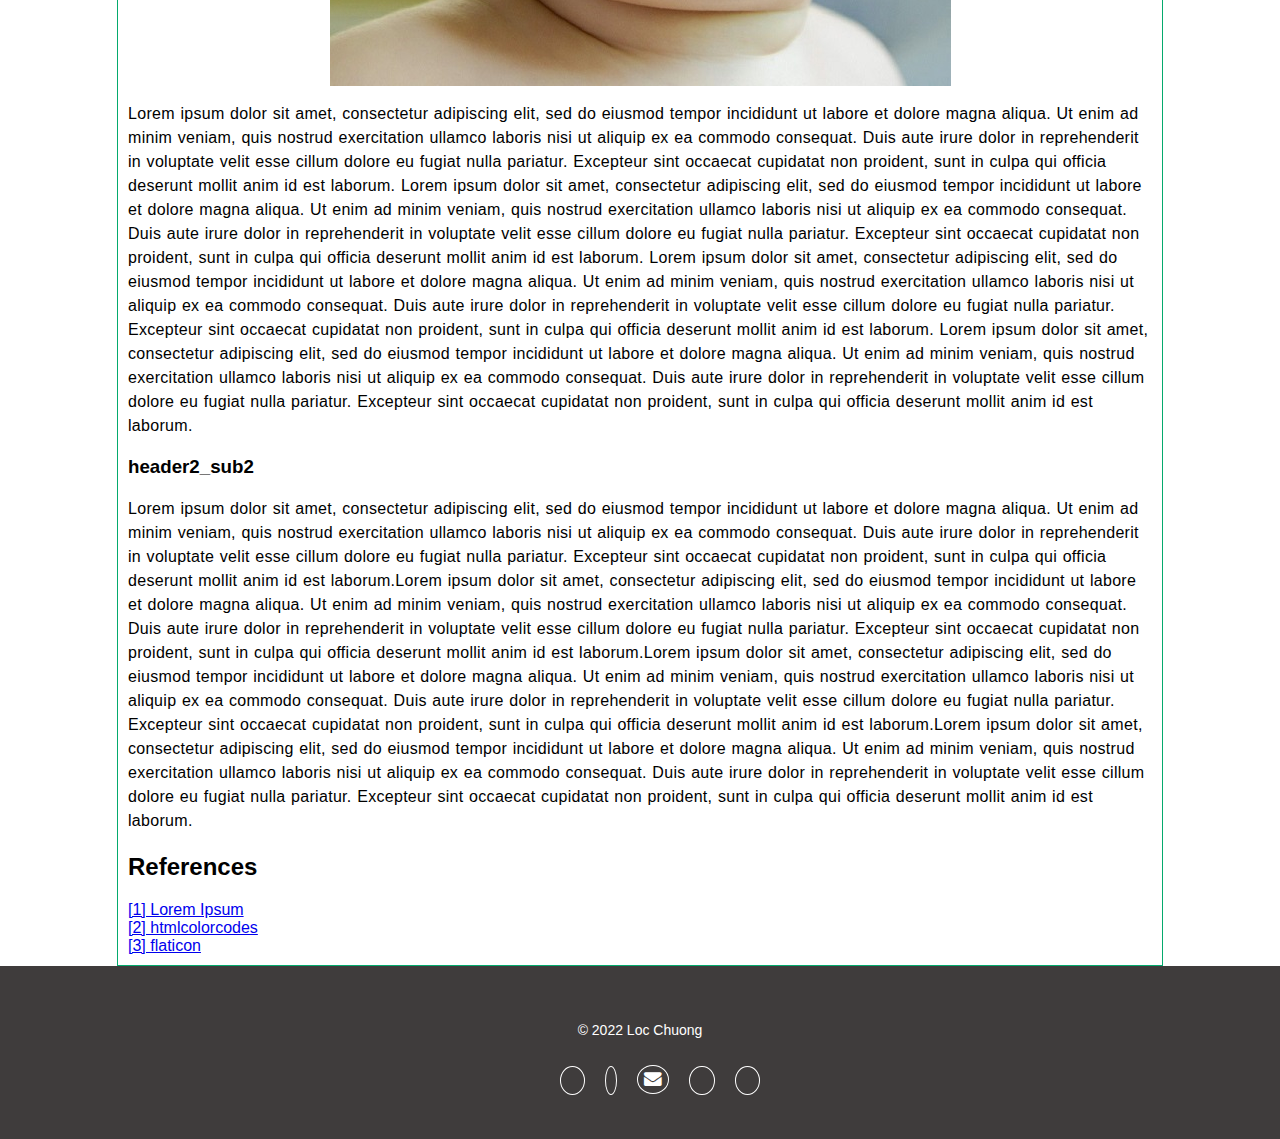
<file: blog/1/post_vi.html>
<!DOCTYPE html>
<html>
  <head>
    <meta name="viewport" content="width=device-width, initial-scale=1">
    <link rel="stylesheet" href="https://cdnjs.cloudflare.com/ajax/libs/font-awesome/4.7.0/css/font-awesome.min.css">
     <link rel = "icon" href = "./coffee-cup.png" type = "image/x-icon">
     <link rel="stylesheet" href="https://use.fontawesome.com/releases/v5.8.1/css/all.css" integrity="sha384-50oBUHEmvpQ+1lW4y57PTFmhCaXp0ML5d60M1M7uH2+nqUivzIebhndOJK28anvf" crossorigin="anonymous">
    <link rel="stylesheet" href="../static.css">
    <title>Blog</title>
  </head>
  <body>
    <!--navbar-->
    <div class="topnav" id="myTopnav">
      <a href="https://locchuong96.github.io/me/index.html">Home</a>
      <a href="https://locchuong96.github.io/me/blog.html" class="active">Blogs</a>
      <a href="https://locchuong96.github.io/resume/">Resume</a>
      <a href="javascript:void(0);" class="icon" onclick="myFunction()">
        <i class="fa fa-bars"></i>
      </a>
    </div>
    <!--content-->
    <div class="content">
      <!--title-->
      <h1>Đây là bài post đầu tiên của tôi :)</h1>
      <!--info-->
      <div class="info">
        <span>Author: locchuong</span>
        <span>Date: 11/18/22</span>
        <span>Language:</span>
        <a href="./post.html">eng</a>|<a href="post_vi.html">vi</a>
      </div>
      <!--table of contents-->
      <div>
        <button class="show_toc" onclick="myFunction2()">Table of Contents</button>
      </div>
      <div id="toc">
        <ol>
          <li><a href="#intro">intro</a></li>
          <li><a href="#header1">header1</a>
            <ol>
                <li><a href="#header1_sub1">header1_sub1</a></li>
                <li><a href="#header1_sub2">header1_sub2</a></li>
            </ol>
          </li>
          <li><a href="#header2">header2</a>
            <ol>
                <li><a href="#header2_sub1">header2_sub1</a></li>
                <li><a href="#header2_sub2">header2_sub2</a></li>
                <li><a href="#header2_sub3">header2_sub3</a></li>
            </ol>
          </li>
          <li><a href="#reference">Reference</a></li>
        </ol>
      </div>
      <!--text-->
      <h2 id="intro">intro</h2>
      <p>Lorem ipsum dolor sit amet, consectetur adipiscing elit, sed do eiusmod tempor incididunt ut labore et dolore magna aliqua.
        Ut enim ad minim veniam, quis nostrud exercitation ullamco laboris nisi ut aliquip ex ea commodo consequat.
        Duis aute irure dolor in reprehenderit in voluptate velit esse cillum dolore eu fugiat nulla pariatur.
        Excepteur sint occaecat cupidatat non proident, sunt in culpa qui officia deserunt mollit anim id est laborum.
        Lorem ipsum dolor sit amet, consectetur adipiscing elit, sed do eiusmod tempor incididunt ut labore et dolore magna aliqua.
        Ut enim ad minim veniam, quis nostrud exercitation ullamco laboris nisi ut aliquip ex ea commodo consequat.
        Duis aute irure dolor in reprehenderit in voluptate velit esse cillum dolore eu fugiat nulla pariatur.
        Excepteur sint occaecat cupidatat non proident, sunt in culpa qui officia deserunt mollit anim id est laborum.
      </p>

      <h2 id="header1">header1</h2>
      <p>Lorem ipsum dolor sit amet, consectetur adipiscing elit, sed do eiusmod tempor incididunt ut labore et dolore magna aliqua.
        Ut enim ad minim veniam, quis nostrud exercitation ullamco laboris nisi ut aliquip ex ea commodo consequat.
        Duis aute irure dolor in reprehenderit in voluptate velit esse cillum dolore eu fugiat nulla pariatur.
        Excepteur sint occaecat cupidatat non proident, sunt in culpa qui officia deserunt mollit anim id est laborum.Lorem ipsum dolor sit amet, consectetur adipiscing elit, sed do eiusmod tempor incididunt ut labore et dolore magna aliqua.
        Ut enim ad minim veniam, quis nostrud exercitation ullamco laboris nisi ut aliquip ex ea commodo consequat.
        Duis aute irure dolor in reprehenderit in voluptate velit esse cillum dolore eu fugiat nulla pariatur.
        Excepteur sint occaecat cupidatat non proident, sunt in culpa qui officia deserunt mollit anim id est laborum.Lorem ipsum dolor sit amet, consectetur adipiscing elit, sed do eiusmod tempor incididunt ut labore et dolore magna aliqua.
        Ut enim ad minim veniam, quis nostrud exercitation ullamco laboris nisi ut aliquip ex ea commodo consequat.
        Duis aute irure dolor in reprehenderit in voluptate velit esse cillum dolore eu fugiat nulla pariatur.
        Excepteur sint occaecat cupidatat non proident, sunt in culpa qui officia deserunt mollit anim id est laborum.
      </p>

      <h3 id="header1_sub1">header1_sub1</h3>
      <p>Lorem ipsum dolor sit amet, consectetur adipiscing elit, sed do eiusmod tempor incididunt ut labore et dolore magna aliqua.
        Ut enim ad minim veniam, quis nostrud exercitation ullamco laboris nisi ut aliquip ex ea commodo consequat.
        Duis aute irure dolor in reprehenderit in voluptate velit esse cillum dolore eu fugiat nulla pariatur.
        Excepteur sint occaecat cupidatat non proident, sunt in culpa qui officia deserunt mollit anim id est laborum.Lorem ipsum dolor sit amet, consectetur adipiscing elit, sed do eiusmod tempor incididunt ut labore et dolore magna aliqua.
        Ut enim ad minim veniam, quis nostrud exercitation ullamco laboris nisi ut aliquip ex ea commodo consequat.
        Duis aute irure dolor in reprehenderit in voluptate velit esse cillum dolore eu fugiat nulla pariatur.
        Excepteur sint occaecat cupidatat non proident, sunt in culpa qui officia deserunt mollit anim id est laborum.
      </p>
      <img src="img.jpg" alt="" width="40%">

      <h3 id="header1_sub2">header1_sub2</h3>
      <p>Lorem ipsum dolor sit amet, consectetur adipiscing elit, sed do eiusmod tempor incididunt ut labore et dolore magna aliqua.
        Ut enim ad minim veniam, quis nostrud exercitation ullamco laboris nisi ut aliquip ex ea commodo consequat.
        Duis aute irure dolor in reprehenderit in voluptate velit esse cillum dolore eu fugiat nulla pariatur.
        Excepteur sint occaecat cupidatat non proident, sunt in culpa qui officia deserunt mollit anim id est laborum.Lorem ipsum dolor sit amet, consectetur adipiscing elit, sed do eiusmod tempor incididunt ut labore et dolore magna aliqua.
        Ut enim ad minim veniam, quis nostrud exercitation ullamco laboris nisi ut aliquip ex ea commodo consequat.
        Duis aute irure dolor in reprehenderit in voluptate velit esse cillum dolore eu fugiat nulla pariatur.
        Excepteur sint occaecat cupidatat non proident, sunt in culpa qui officia deserunt mollit anim id est laborum.Lorem ipsum dolor sit amet, consectetur adipiscing elit, sed do eiusmod tempor incididunt ut labore et dolore magna aliqua.
        Ut enim ad minim veniam, quis nostrud exercitation ullamco laboris nisi ut aliquip ex ea commodo consequat.
        Duis aute irure dolor in reprehenderit in voluptate velit esse cillum dolore eu fugiat nulla pariatur.
        Excepteur sint occaecat cupidatat non proident, sunt in culpa qui officia deserunt mollit anim id est laborum.Lorem ipsum dolor sit amet, consectetur adipiscing elit, sed do eiusmod tempor incididunt ut labore et dolore magna aliqua.
        Ut enim ad minim veniam, quis nostrud exercitation ullamco laboris nisi ut aliquip ex ea commodo consequat.
        Duis aute irure dolor in reprehenderit in voluptate velit esse cillum dolore eu fugiat nulla pariatur.
        Excepteur sint occaecat cupidatat non proident, sunt in culpa qui officia deserunt mollit anim id est laborum.
      </p>

      <h2 id="header2">header2</h2>
      <p>Lorem ipsum dolor sit amet, consectetur adipiscing elit, sed do eiusmod tempor incididunt ut labore et dolore magna aliqua.
        Ut enim ad minim veniam, quis nostrud exercitation ullamco laboris nisi ut aliquip ex ea commodo consequat.
        Duis aute irure dolor in reprehenderit in voluptate velit esse cillum dolore eu fugiat nulla pariatur.
        Excepteur sint occaecat cupidatat non proident, sunt in culpa qui officia deserunt mollit anim id est laborum.
        Lorem ipsum dolor sit amet, consectetur adipiscing elit, sed do eiusmod tempor incididunt ut labore et dolore magna aliqua.
        Ut enim ad minim veniam, quis nostrud exercitation ullamco laboris nisi ut aliquip ex ea commodo consequat.
        Duis aute irure dolor in reprehenderit in voluptate velit esse cillum dolore eu fugiat nulla pariatur.
        Excepteur sint occaecat cupidatat non proident, sunt in culpa qui officia deserunt mollit anim id est laborum.
        Lorem ipsum dolor sit amet, consectetur adipiscing elit, sed do eiusmod tempor incididunt ut labore et dolore magna aliqua.
        Ut enim ad minim veniam, quis nostrud exercitation ullamco laboris nisi ut aliquip ex ea commodo consequat.
        Duis aute irure dolor in reprehenderit in voluptate velit esse cillum dolore eu fugiat nulla pariatur.
        Excepteur sint occaecat cupidatat non proident, sunt in culpa qui officia deserunt mollit anim id est laborum.
      </p>

      <h3 id="header2_sub1">header2_sub1</h3>
      <p>Lorem ipsum dolor sit amet, consectetur adipiscing elit, sed do eiusmod tempor incididunt ut labore et dolore magna aliqua.
        Ut enim ad minim veniam, quis nostrud exercitation ullamco laboris nisi ut aliquip ex ea commodo consequat.
        Duis aute irure dolor in reprehenderit in voluptate velit esse cillum dolore eu fugiat nulla pariatur.
        Excepteur sint occaecat cupidatat non proident, sunt in culpa qui officia deserunt mollit anim id est laborum.
      </p>

      <h3 id="header2_sub2">header2_sub2</h3>
      <p>Lorem ipsum dolor sit amet, consectetur adipiscing elit, sed do eiusmod tempor incididunt ut labore et dolore magna aliqua.
        Ut enim ad minim veniam, quis nostrud exercitation ullamco laboris nisi ut aliquip ex ea commodo consequat.
        Duis aute irure dolor in reprehenderit in voluptate velit esse cillum dolore eu fugiat nulla pariatur.
        Excepteur sint occaecat cupidatat non proident, sunt in culpa qui officia deserunt mollit anim id est laborum.
        Lorem ipsum dolor sit amet, consectetur adipiscing elit, sed do eiusmod tempor incididunt ut labore et dolore magna aliqua.
        Ut enim ad minim veniam, quis nostrud exercitation ullamco laboris nisi ut aliquip ex ea commodo consequat.
        Duis aute irure dolor in reprehenderit in voluptate velit esse cillum dolore eu fugiat nulla pariatur.
        Excepteur sint occaecat cupidatat non proident, sunt in culpa qui officia deserunt mollit anim id est laborum.
        Lorem ipsum dolor sit amet, consectetur adipiscing elit, sed do eiusmod tempor incididunt ut labore et dolore magna aliqua.
        Ut enim ad minim veniam, quis nostrud exercitation ullamco laboris nisi ut aliquip ex ea commodo consequat.
        Duis aute irure dolor in reprehenderit in voluptate velit esse cillum dolore eu fugiat nulla pariatur.
        Excepteur sint occaecat cupidatat non proident, sunt in culpa qui officia deserunt mollit anim id est laborum.
        Lorem ipsum dolor sit amet, consectetur adipiscing elit, sed do eiusmod tempor incididunt ut labore et dolore magna aliqua.
        Ut enim ad minim veniam, quis nostrud exercitation ullamco laboris nisi ut aliquip ex ea commodo consequat.
        Duis aute irure dolor in reprehenderit in voluptate velit esse cillum dolore eu fugiat nulla pariatur.
        Excepteur sint occaecat cupidatat non proident, sunt in culpa qui officia deserunt mollit anim id est laborum.
      </p>
      <img src="img2.jpg" alt="">
      <p>Lorem ipsum dolor sit amet, consectetur adipiscing elit, sed do eiusmod tempor incididunt ut labore et dolore magna aliqua.
        Ut enim ad minim veniam, quis nostrud exercitation ullamco laboris nisi ut aliquip ex ea commodo consequat.
        Duis aute irure dolor in reprehenderit in voluptate velit esse cillum dolore eu fugiat nulla pariatur.
        Excepteur sint occaecat cupidatat non proident, sunt in culpa qui officia deserunt mollit anim id est laborum.
        Lorem ipsum dolor sit amet, consectetur adipiscing elit, sed do eiusmod tempor incididunt ut labore et dolore magna aliqua.
        Ut enim ad minim veniam, quis nostrud exercitation ullamco laboris nisi ut aliquip ex ea commodo consequat.
        Duis aute irure dolor in reprehenderit in voluptate velit esse cillum dolore eu fugiat nulla pariatur.
        Excepteur sint occaecat cupidatat non proident, sunt in culpa qui officia deserunt mollit anim id est laborum.
        Lorem ipsum dolor sit amet, consectetur adipiscing elit, sed do eiusmod tempor incididunt ut labore et dolore magna aliqua.
        Ut enim ad minim veniam, quis nostrud exercitation ullamco laboris nisi ut aliquip ex ea commodo consequat.
        Duis aute irure dolor in reprehenderit in voluptate velit esse cillum dolore eu fugiat nulla pariatur.
        Excepteur sint occaecat cupidatat non proident, sunt in culpa qui officia deserunt mollit anim id est laborum.
        Lorem ipsum dolor sit amet, consectetur adipiscing elit, sed do eiusmod tempor incididunt ut labore et dolore magna aliqua.
        Ut enim ad minim veniam, quis nostrud exercitation ullamco laboris nisi ut aliquip ex ea commodo consequat.
        Duis aute irure dolor in reprehenderit in voluptate velit esse cillum dolore eu fugiat nulla pariatur.
        Excepteur sint occaecat cupidatat non proident, sunt in culpa qui officia deserunt mollit anim id est laborum.
      </p>

      <h3 id="header2_sub3">header2_sub2</h3>
      <p>Lorem ipsum dolor sit amet, consectetur adipiscing elit, sed do eiusmod tempor incididunt ut labore et dolore magna aliqua.
        Ut enim ad minim veniam, quis nostrud exercitation ullamco laboris nisi ut aliquip ex ea commodo consequat.
        Duis aute irure dolor in reprehenderit in voluptate velit esse cillum dolore eu fugiat nulla pariatur.
        Excepteur sint occaecat cupidatat non proident, sunt in culpa qui officia deserunt mollit anim id est laborum.Lorem ipsum dolor sit amet, consectetur adipiscing elit, sed do eiusmod tempor incididunt ut labore et dolore magna aliqua.
        Ut enim ad minim veniam, quis nostrud exercitation ullamco laboris nisi ut aliquip ex ea commodo consequat.
        Duis aute irure dolor in reprehenderit in voluptate velit esse cillum dolore eu fugiat nulla pariatur.
        Excepteur sint occaecat cupidatat non proident, sunt in culpa qui officia deserunt mollit anim id est laborum.Lorem ipsum dolor sit amet, consectetur adipiscing elit, sed do eiusmod tempor incididunt ut labore et dolore magna aliqua.
        Ut enim ad minim veniam, quis nostrud exercitation ullamco laboris nisi ut aliquip ex ea commodo consequat.
        Duis aute irure dolor in reprehenderit in voluptate velit esse cillum dolore eu fugiat nulla pariatur.
        Excepteur sint occaecat cupidatat non proident, sunt in culpa qui officia deserunt mollit anim id est laborum.Lorem ipsum dolor sit amet, consectetur adipiscing elit, sed do eiusmod tempor incididunt ut labore et dolore magna aliqua.
        Ut enim ad minim veniam, quis nostrud exercitation ullamco laboris nisi ut aliquip ex ea commodo consequat.
        Duis aute irure dolor in reprehenderit in voluptate velit esse cillum dolore eu fugiat nulla pariatur.
        Excepteur sint occaecat cupidatat non proident, sunt in culpa qui officia deserunt mollit anim id est laborum.
      </p>

      <h2 id="reference">References</h2>
      <a href="https://www.lipsum.com/">[1] Lorem Ipsum</a>
      <br>
      <a href="https://htmlcolorcodes.com/">[2] htmlcolorcodes</a>
      <br>
      <a href="https://www.flaticon.com/">[3] flaticon</a>
      <br>
      </div>

    <!--footer-->
      <footer>
        <div class='footer-content'>
          <p>© 2022 Loc Chuong</p>
          <ul class='socials'>
            <li><a href="https://github.com/Locchuong96"><i class="fab fa-github"></i></a></li>
            <li><a href="https://www.kaggle.com/locchuong"><i class="fab fa-kaggle"></i></a></li>
            <li><a href="#"><i class="fa fa-envelope"></i></a></li>
            <li><a href="#"><i class="fab fa-facebook"></i></a></li>
            <li><a href="#"><i class="fab fa-twitter"></i></a></li>
          </ul>
        </div>
      </footer>
    
    <!--Scripts-->
    <script>
      function myFunction() {
        var x = document.getElementById("myTopnav");
        if (x.className === "topnav") {
          x.className += " responsive";
        } else {
          x.className = "topnav";
        }
      }
      function myFunction2() {
        var x = document.getElementById("toc");
        if (x.style.display === "none") {
          x.style.display = "block";
        } else {
          x.style.display = "none";
        }
      }
    </script>

  </body>
</html>
</file>
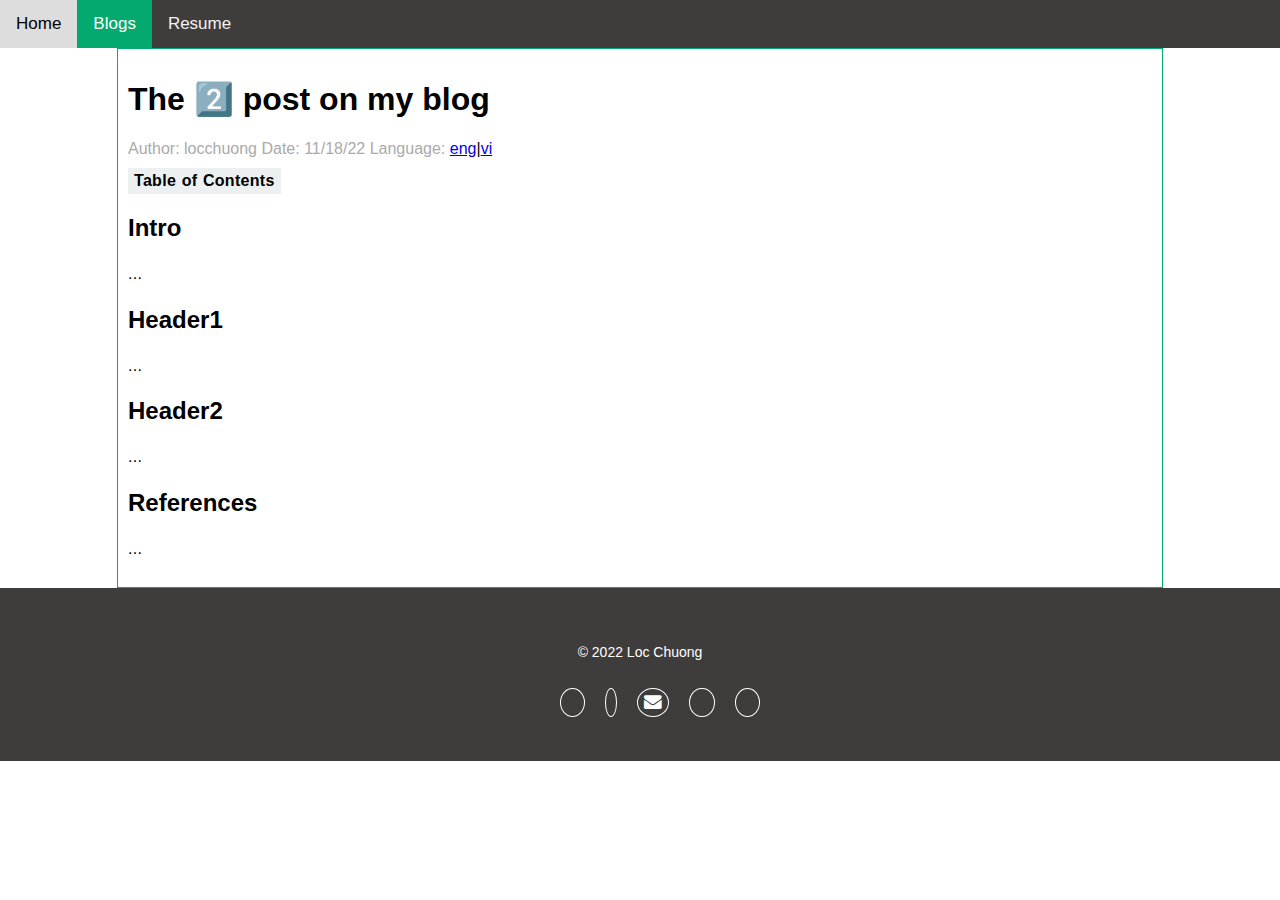
<file: blog/2/post.html>
<!DOCTYPE html>
<html>
  <head>
    <meta name="viewport" content="width=device-width, initial-scale=1">
    <link rel="stylesheet" href="https://cdnjs.cloudflare.com/ajax/libs/font-awesome/4.7.0/css/font-awesome.min.css">
     <link rel = "icon" href = "./coffee-cup.png" type = "image/x-icon">
     <link rel="stylesheet" href="https://use.fontawesome.com/releases/v5.8.1/css/all.css" integrity="sha384-50oBUHEmvpQ+1lW4y57PTFmhCaXp0ML5d60M1M7uH2+nqUivzIebhndOJK28anvf" crossorigin="anonymous">
    <link rel="stylesheet" href="../static.css">
    <title>Blog</title>
  </head>
  <body>
    <!--navbar-->
    <div class="topnav" id="myTopnav">
      <a href="https://locchuong96.github.io/me/index.html">Home</a>
      <a href="https://locchuong96.github.io/me/blog.html" class="active">Blogs</a>
      <a href="https://locchuong96.github.io/resume/">Resume</a>
      <a href="javascript:void(0);" class="icon" onclick="myFunction()">
        <i class="fa fa-bars"></i>
      </a>
    </div>
    <!--content-->
    <div class="content">
      <!--title-->
      <h1>The 2️⃣ post on my blog</h1>
      <!--info-->
      <div class="info">
        <span>Author: locchuong</span>
        <span>Date: 11/18/22</span>
        <span>Language:</span>
        <a href="./post.html">eng</a>|<a href="#">vi</a>
      </div>
      <!--table of contents-->
      <div>
        <button class="show_toc" onclick="myFunction2()">Table of Contents</button>
      </div>
      <div id="toc">
        <ol>
          <li><a href="#intro">Intro</a></li>
          <li><a href="#header1">Header1</a>
          </li>
          <li><a href="#header2">Header2</a>
          </li>
          <li><a href="#reference">References</a></li>
        </ol>
      </div>
      <!--text-->
      <h2 id="intro">Intro</h2>
      <p>...</p>
      <h2 id="header1">Header1</h2>
      <p>...</p>
      <h2 id="header2">Header2</h2>
      <p>...</p>
      <h2 id="reference">References</h2>
      <p>...</p>
      </div>

    <!--footer-->
      <footer>
        <div class='footer-content'>
          <p>© 2022 Loc Chuong</p>
          <ul class='socials'>
            <li><a href="https://github.com/Locchuong96"><i class="fab fa-github"></i></a></li>
            <li><a href="https://www.kaggle.com/locchuong"><i class="fab fa-kaggle"></i></a></li>
            <li><a href="#"><i class="fa fa-envelope"></i></a></li>
            <li><a href="#"><i class="fab fa-facebook"></i></a></li>
            <li><a href="#"><i class="fab fa-twitter"></i></a></li>
          </ul>
        </div>
      </footer>
    
    <!--Scripts-->
    <script>
      function myFunction() {
        var x = document.getElementById("myTopnav");
        if (x.className === "topnav") {
          x.className += " responsive";
        } else {
          x.className = "topnav";
        }
      }
      function myFunction2() {
        var x = document.getElementById("toc");
        if (x.style.display === "none") {
          x.style.display = "block";
        } else {
          x.style.display = "none";
        }
      }
    </script>

  </body>
</html>
</file>
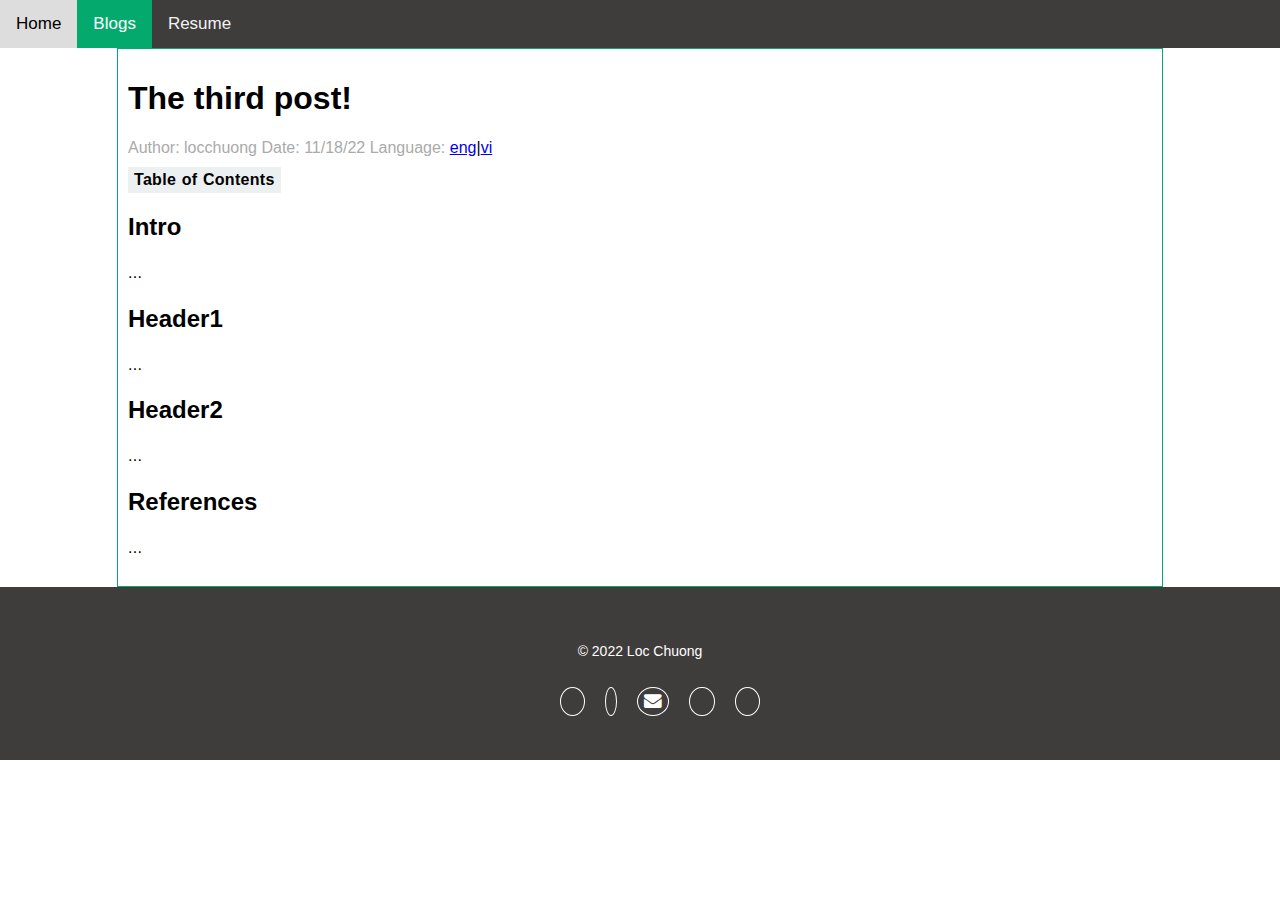
<file: blog/3/post.html>
<!DOCTYPE html>
<html>
  <head>
    <meta name="viewport" content="width=device-width, initial-scale=1">
    <link rel="stylesheet" href="https://cdnjs.cloudflare.com/ajax/libs/font-awesome/4.7.0/css/font-awesome.min.css">
     <link rel = "icon" href = "./coffee-cup.png" type = "image/x-icon">
     <link rel="stylesheet" href="https://use.fontawesome.com/releases/v5.8.1/css/all.css" integrity="sha384-50oBUHEmvpQ+1lW4y57PTFmhCaXp0ML5d60M1M7uH2+nqUivzIebhndOJK28anvf" crossorigin="anonymous">
    <link rel="stylesheet" href="../static.css">
    <title>Blog</title>
  </head>
  <body>
    <!--navbar-->
    <div class="topnav" id="myTopnav">
      <a href="https://locchuong96.github.io/me/index.html">Home</a>
      <a href="https://locchuong96.github.io/me/blog.html" class="active">Blogs</a>
      <a href="https://locchuong96.github.io/resume/">Resume</a>
      <a href="javascript:void(0);" class="icon" onclick="myFunction()">
        <i class="fa fa-bars"></i>
      </a>
    </div>
    <!--content-->
    <div class="content">
      <!--title-->
      <h1>The third post!</h1>
      <!--info-->
      <div class="info">
        <span>Author: locchuong</span>
        <span>Date: 11/18/22</span>
        <span>Language:</span>
        <a href="./post.html">eng</a>|<a href="#">vi</a>
      </div>
      <!--table of contents-->
      <div>
        <button class="show_toc" onclick="myFunction2()">Table of Contents</button>
      </div>
      <div id="toc">
        <ol>
          <li><a href="#intro">Intro</a></li>
          <li><a href="#header1">Header1</a>
          </li>
          <li><a href="#header2">Header2</a>
          </li>
          <li><a href="#reference">References</a></li>
        </ol>
      </div>
      <!--text-->
      <h2 id="intro">Intro</h2>
      <p>...</p>
      <h2 id="header1">Header1</h2>
      <p>...</p>
      <h2 id="header2">Header2</h2>
      <p>...</p>
      <h2 id="reference">References</h2>
      <p>...</p>
      </div>

    <!--footer-->
      <footer>
        <div class='footer-content'>
          <p>© 2022 Loc Chuong</p>
          <ul class='socials'>
            <li><a href="https://github.com/Locchuong96"><i class="fab fa-github"></i></a></li>
            <li><a href="https://www.kaggle.com/locchuong"><i class="fab fa-kaggle"></i></a></li>
            <li><a href="#"><i class="fa fa-envelope"></i></a></li>
            <li><a href="#"><i class="fab fa-facebook"></i></a></li>
            <li><a href="#"><i class="fab fa-twitter"></i></a></li>
          </ul>
        </div>
      </footer>
    
    <!--Scripts-->
    <script>
      function myFunction() {
        var x = document.getElementById("myTopnav");
        if (x.className === "topnav") {
          x.className += " responsive";
        } else {
          x.className = "topnav";
        }
      }
      function myFunction2() {
        var x = document.getElementById("toc");
        if (x.style.display === "none") {
          x.style.display = "block";
        } else {
          x.style.display = "none";
        }
      }
    </script>

  </body>
</html>
</file>
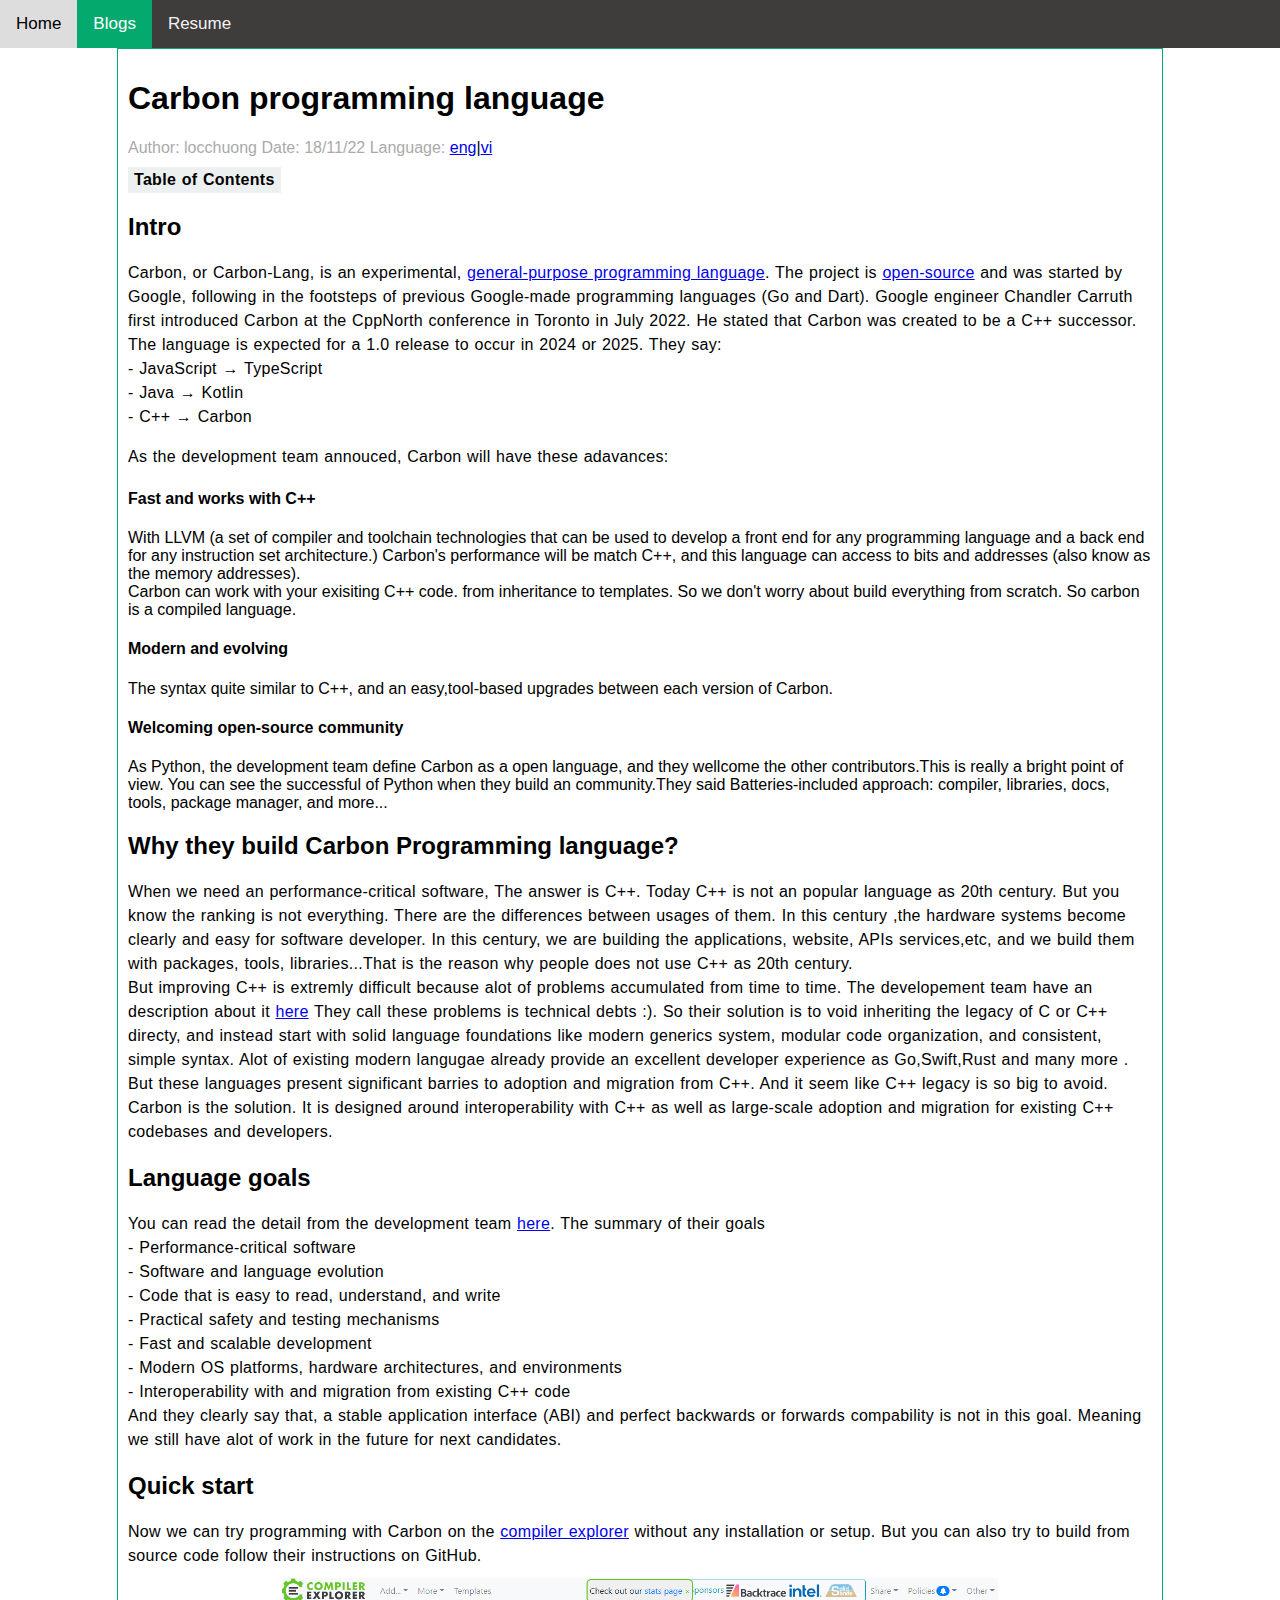
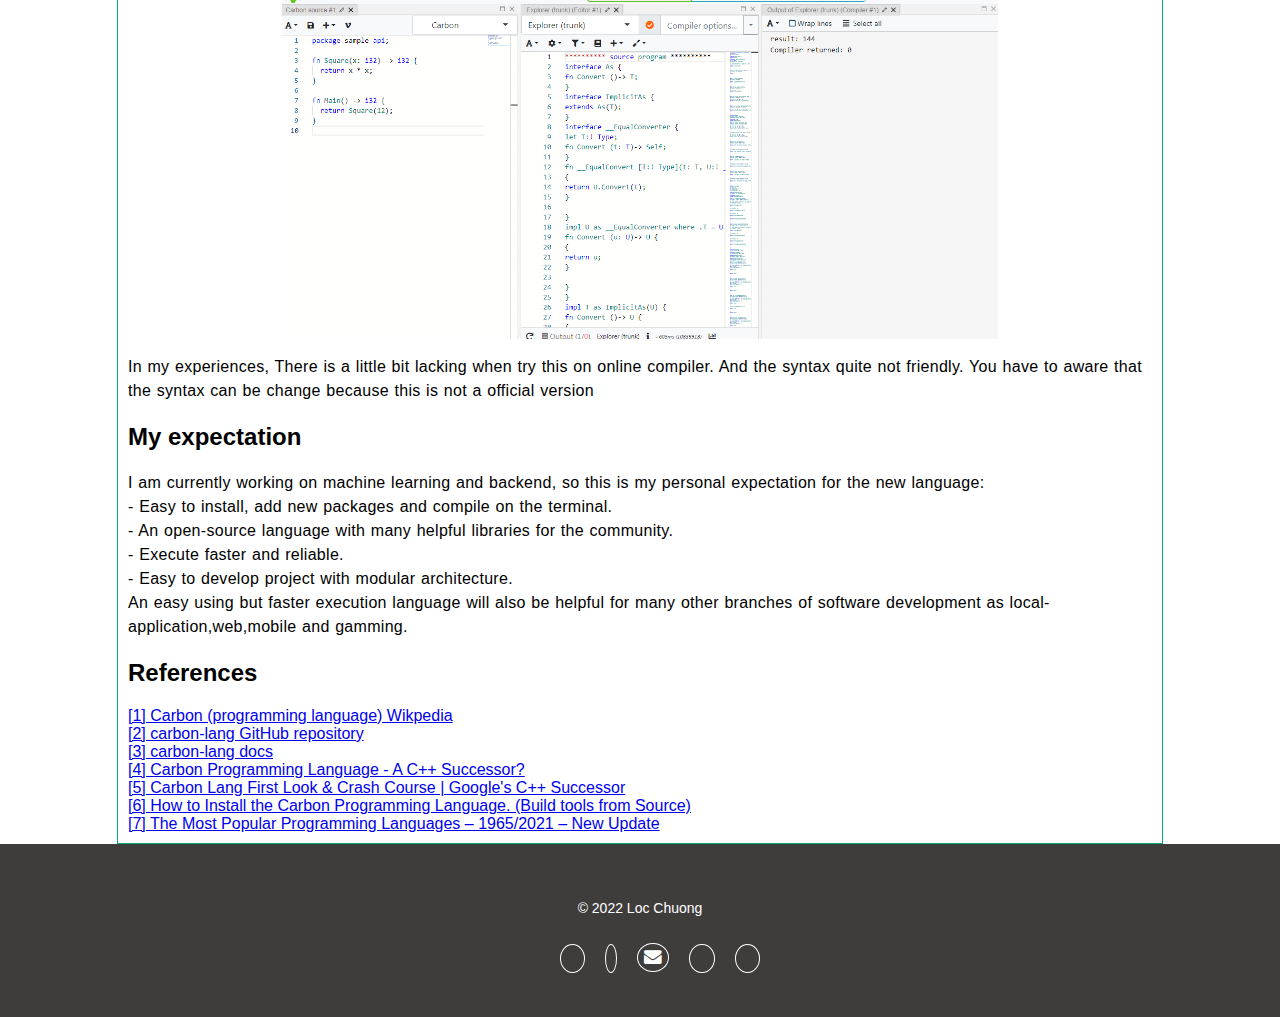
<file: blog/4/post.html>
<!DOCTYPE html>
<html>
  <head>
    <meta name="viewport" content="width=device-width, initial-scale=1">
    <link rel="stylesheet" href="https://cdnjs.cloudflare.com/ajax/libs/font-awesome/4.7.0/css/font-awesome.min.css">
     <link rel = "icon" href = "./coffee-cup.png" type = "image/x-icon">
     <link rel="stylesheet" href="https://use.fontawesome.com/releases/v5.8.1/css/all.css" integrity="sha384-50oBUHEmvpQ+1lW4y57PTFmhCaXp0ML5d60M1M7uH2+nqUivzIebhndOJK28anvf" crossorigin="anonymous">
    <link rel="stylesheet" href="../static.css">
    <title>Blog4-Carbon programming language</title>
  </head>
  <body>
    <!--navbar-->
    <div class="topnav" id="myTopnav">
      <a href="https://locchuong96.github.io/me/index.html">Home</a>
      <a href="https://locchuong96.github.io/me/blog.html" class="active">Blogs</a>
      <a href="https://locchuong96.github.io/resume/">Resume</a>
      <a href="javascript:void(0);" class="icon" onclick="myFunction()">
        <i class="fa fa-bars"></i>
      </a>
    </div>
    <!--content-->
    <div class="content">

      <!--title-->
      <h1>Carbon programming language</h1>
      
      <!--info-->
      <div class="info">
        <span>Author: locchuong</span>
        <span>Date: 18/11/22</span>
        <span>Language:</span>
        <a href="./post.html">eng</a>|<a href="#">vi</a>
      </div>
      
      <!--table of contents-->
      <div>
        <button class="show_toc" onclick="myFunction2()">Table of Contents</button>
      </div>
      <div id="toc">
        <ol>
          <li><a href="#intro">Intro</a></li>
          <li><a href="#header1">Why they build Carbon Programming language?</a></li>
          <li><a href="#header2">Language goals</a></li>
          <li><a href="#header3">Quick start</a></li>
          <li><a href="#header4">My expectation</a></li>
          <li><a href="#reference">References</a></li>
        </ol>
      </div>

      <!--text-->
      
      <h2 id="intro">Intro</h2>
      <p>Carbon, or Carbon-Lang, is an experimental, <a href="https://en.wikipedia.org/wiki/General-purpose_programming_language">general-purpose programming language</a>. The project is <a href="https://en.wikipedia.org/wiki/Open-source_software">open-source</a> and was started by Google, following in the footsteps of previous Google-made programming languages (Go and Dart). 
        Google engineer Chandler Carruth first introduced Carbon at the CppNorth conference in Toronto in July 2022.
        He stated that Carbon was created to be a C++ successor. The language is expected for a 1.0 release to occur in 2024 or 2025.
        They say:
        <br>
        - JavaScript → TypeScript
        <br>
        - Java → Kotlin
        <br>
        - C++ → Carbon
      </p>
        <p>As the development team annouced, Carbon will have these adavances:
        <h4>Fast and works with C++</h4>
        With LLVM (a set of compiler and toolchain technologies that can be used to develop a front end for any programming language and a back end for any instruction set architecture.)
        Carbon's performance will be match C++, and this language can access to bits and addresses (also know as the memory addresses).
        <br>
        Carbon can work with  your exisiting C++ code. from inheritance to templates. So we don't worry about build everything from scratch.
        So carbon is a compiled language.
        <h4>Modern and evolving</h4>
        The syntax quite similar to C++, and an easy,tool-based upgrades between each version of Carbon.
        <h4>Welcoming open-source community</h4>
        As Python, the development team define Carbon as a open language, and they wellcome the other contributors.This is really a bright point of view.
        You can see the successful of Python when they build an community.They said Batteries-included approach: compiler, libraries, docs, tools, package manager, and more...
      </p>
      
      <h2 id="header1">Why they build Carbon Programming language?</h2>
      <p>
        When we need an performance-critical software, The answer is C++. Today C++ is not an popular language as 20th century.
        But you know the ranking is not everything. There are the differences between usages of them. In this century ,the hardware systems become clearly and easy for software developer.
        In this century, we are building the applications, website, APIs services,etc, and we build them with packages, tools, libraries...That is the reason
        why people does not use C++ as 20th century.
        <br>
        But improving C++ is extremly difficult because alot of problems accumulated from time to time. The developement team have an description about it <a href="https://github.com/carbon-language/carbon-lang/blob/trunk/docs/project/difficulties_improving_cpp.md">here</a>
        They call these problems is technical debts :). So their solution is to void inheriting the legacy of C or C++ directy, and instead start with solid language foundations like modern generics system, modular code organization, and consistent, simple syntax.
        Alot of existing modern langugae already provide an excellent developer experience as Go,Swift,Rust and many more . But these languages present significant barries to adoption and migration from C++.
        And it seem like C++ legacy is so big to avoid.
        <br>
        Carbon is the solution. It is designed around interoperability with C++ as well as large-scale adoption and migration for existing C++ codebases and developers.
      </p>
      
      <h2 id="header2">Language goals</h2>
      <p>You can read the detail from the development team <a href="https://github.com/carbon-language/carbon-lang/blob/trunk/docs/project/goals.md">here</a>. The summary of their goals
        <br>- Performance-critical software
        <br>- Software and language evolution
        <br>- Code that is easy to read, understand, and write
        <br>- Practical safety and testing mechanisms
        <br>- Fast and scalable development
        <br>- Modern OS platforms, hardware architectures, and environments
        <br>- Interoperability with and migration from existing C++ code
        <br>
        And they clearly say that, a stable application interface (ABI) and perfect backwards or forwards compability is not in this goal.
        Meaning we still have alot of work in the future for next candidates.
      </p>
      
      <h2 id="header3">Quick start</h2>
      <p>Now we can try programming with Carbon on the <a href="https://godbolt.org/">compiler explorer</a>
        without any installation or setup. But you can also try to build from source code follow their instructions on GitHub.
        <img src="./img.PNG"  alt="" width="70%" height="auto" style="margin-top:10px;">
      </p>
      <p>
        In my experiences, There is a little bit lacking when try this on online compiler. And the syntax quite not friendly.
        You have to aware that the syntax can be change because this is not a official version
      </p>
      <h2 id="header4">My expectation</h2>
      <p>
        I am currently working on machine learning and backend, so this is my personal expectation for the new language:
        <br>- Easy to install, add new packages and compile on the terminal.
        <br>- An open-source language with many helpful libraries for the community.
        <br>- Execute faster and reliable.
        <br>- Easy to develop project with modular architecture.
        <br>
        An easy using but faster execution language will also be helpful for many other branches of software development as local-application,web,mobile and gamming.
      </p>
      
      <h2 id="reference">References</h2>
      <a href="https://en.wikipedia.org/wiki/Carbon_(programming_language)">[1] Carbon (programming language) Wikpedia</a>
      <br>
      <a href="https://github.com/carbon-language/carbon-lang">[2] carbon-lang GitHub repository</a>
      <br>
      <a href="https://github.com/carbon-language/carbon-lang/tree/trunk/docs/design">[3] carbon-lang docs</a>
      <br>
      <a href="https://www.youtube.com/watch?v=MD-CBZ8lG1g">[4] Carbon Programming Language - A C++ Successor?</a>
      <br>
      <a href="https://www.youtube.com/watch?v=MMxbP8ME2Ag">[5] Carbon Lang First Look & Crash Course | Google's C++ Successor</a>
      <br>
      <a href="https://www.youtube.com/watch?v=RvvbP5HaXeA">[6] How to Install the Carbon Programming Language. (Build tools from Source)</a>
      <br>
      <a href="https://statisticsanddata.org/data/the-most-popular-programming-languages-1965-2021/">[7] The Most Popular Programming Languages – 1965/2021 – New Update</a>
      <br>
    </div>

    <!--footer-->
      <footer>
        <div class='footer-content'>
          <p>© 2022 Loc Chuong</p>
          <ul class='socials'>
            <li><a href="https://github.com/Locchuong96"><i class="fab fa-github"></i></a></li>
            <li><a href="https://www.kaggle.com/locchuong"><i class="fab fa-kaggle"></i></a></li>
            <li><a href="#"><i class="fa fa-envelope"></i></a></li>
            <li><a href="#"><i class="fab fa-facebook"></i></a></li>
            <li><a href="#"><i class="fab fa-twitter"></i></a></li>
          </ul>
        </div>
      </footer>
    <!--Scripts-->
    <script>
      function myFunction() {
        var x = document.getElementById("myTopnav");
        if (x.className === "topnav") {
          x.className += " responsive";
        } else {
          x.className = "topnav";
        }
      }
      function myFunction2() {
        var x = document.getElementById("toc");
        if (x.style.display === "none") {
          x.style.display = "block";
        } else {
          x.style.display = "none";
        }
      }
    </script>
  </body>
</html>
</file>
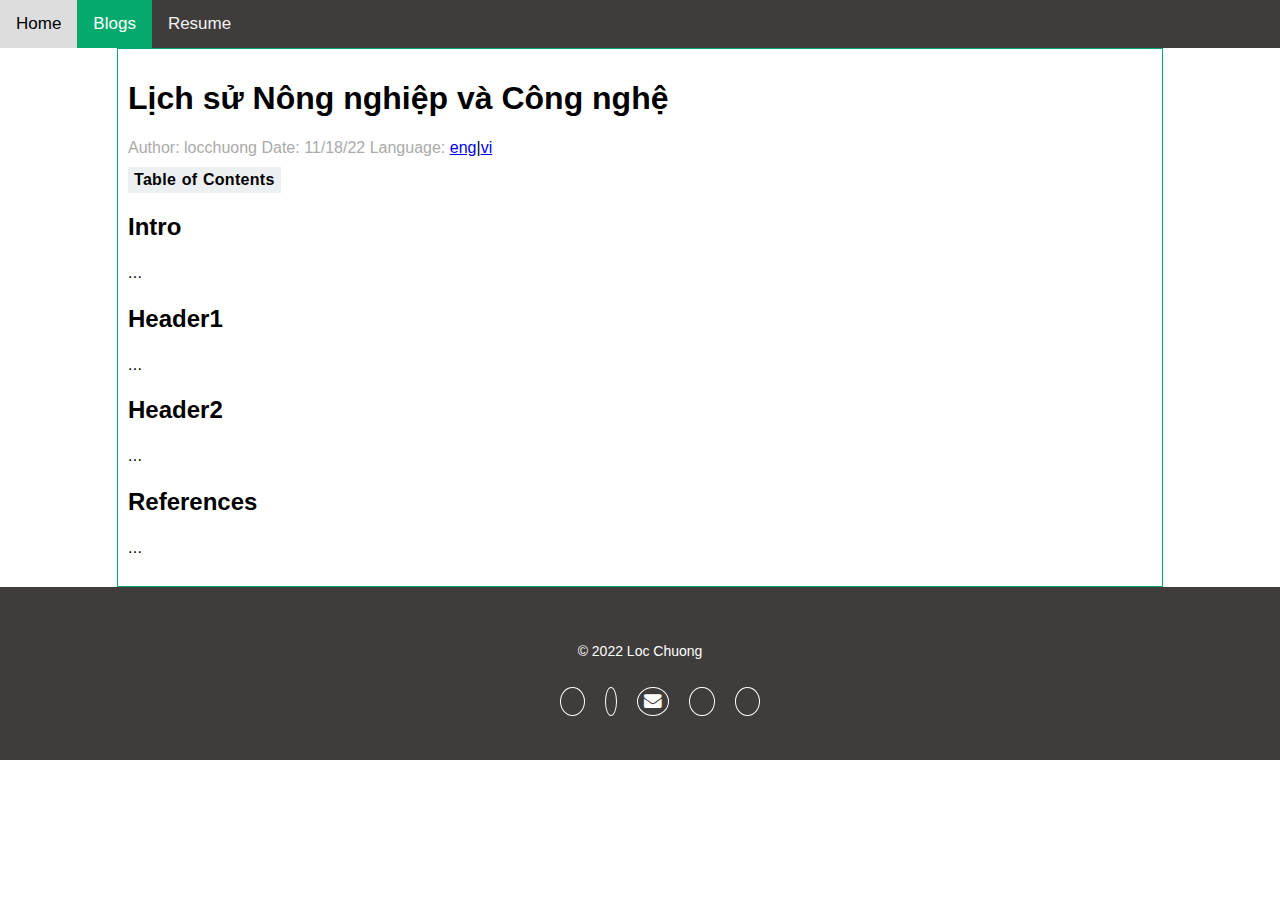
<file: blog/5/post_vi.html>
<!DOCTYPE html>
<html>
  <head>
    <meta name="viewport" content="width=device-width, initial-scale=1">
    <link rel="stylesheet" href="https://cdnjs.cloudflare.com/ajax/libs/font-awesome/4.7.0/css/font-awesome.min.css">
     <link rel = "icon" href = "./coffee-cup.png" type = "image/x-icon">
     <link rel="stylesheet" href="https://use.fontawesome.com/releases/v5.8.1/css/all.css" integrity="sha384-50oBUHEmvpQ+1lW4y57PTFmhCaXp0ML5d60M1M7uH2+nqUivzIebhndOJK28anvf" crossorigin="anonymous">
    <link rel="stylesheet" href="../static.css">
    <title>Blog</title>
  </head>
  <body>
    <!--navbar-->
    <div class="topnav" id="myTopnav">
      <a href="https://locchuong96.github.io/me/index.html">Home</a>
      <a href="https://locchuong96.github.io/me/blog.html" class="active">Blogs</a>
      <a href="https://locchuong96.github.io/Locchuong96/">Resume</a>
      <a href="javascript:void(0);" class="icon" onclick="myFunction()">
        <i class="fa fa-bars"></i>
      </a>
    </div>
    <!--content-->
    <div class="content">
      <!--title-->
      <h1>Lịch sử Nông nghiệp và Công nghệ</h1>
      <!--info-->
      <div class="info">
        <span>Author: locchuong</span>
        <span>Date: 11/18/22</span>
        <span>Language:</span>
        <a href="./post.html">eng</a>|<a href="#">vi</a>
      </div>
      <!--table of contents-->
      <div>
        <button class="show_toc" onclick="myFunction2()">Table of Contents</button>
      </div>
      <div id="toc">
        <ol>
          <li><a href="#intro">Intro</a></li>
          <li><a href="#header1">Header1</a>
          </li>
          <li><a href="#header2">Header2</a>
          </li>
          <li><a href="#reference">References</a></li>
        </ol>
      </div>
      <!--text-->
      <h2 id="intro">Intro</h2>
      <p>...</p>
      <h2 id="header1">Header1</h2>
      <p>...</p>
      <h2 id="header2">Header2</h2>
      <p>...</p>
      <h2 id="reference">References</h2>
      <p>...</p>
      </div>

    <!--footer-->
      <footer>
        <div class='footer-content'>
          <p>© 2022 Loc Chuong</p>
          <ul class='socials'>
            <li><a href="https://github.com/Locchuong96"><i class="fab fa-github"></i></a></li>
            <li><a href="https://www.kaggle.com/locchuong"><i class="fab fa-kaggle"></i></a></li>
            <li><a href="#"><i class="fa fa-envelope"></i></a></li>
            <li><a href="#"><i class="fab fa-facebook"></i></a></li>
            <li><a href="#"><i class="fab fa-twitter"></i></a></li>
          </ul>
        </div>
      </footer>
    
    <!--Scripts-->
    <script>
      function myFunction() {
        var x = document.getElementById("myTopnav");
        if (x.className === "topnav") {
          x.className += " responsive";
        } else {
          x.className = "topnav";
        }
      }
      function myFunction2() {
        var x = document.getElementById("toc");
        if (x.style.display === "none") {
          x.style.display = "block";
        } else {
          x.style.display = "none";
        }
      }
    </script>

  </body>
</html>
</file>
<file: style.css>
/*define constant*/
:root{
  --off-white:#f5f5f5;
  --primary: #3f3c3c;
  --foreground: #04AA6D;
}

body {
  margin: 0;
  font-family: sans-serif;
}

.topnav {
  overflow: hidden;
  background-color: #3f3c3c;
}

.topnav a {
  float: left;
  display: block;
  color: #f2f2f2;
  text-align: center;
  padding: 14px 16px;
  text-decoration: none;
  font-size: 17px;
}

.topnav a:hover {
  background-color: #ddd;
  color: black;
}

.topnav a.active {
  background-color: #04AA6D;
  color: white;
}

.topnav .icon {
  display: none;
}

@media screen and (max-width: 600px) {
  .topnav a:not(:first-child) {display: none;}
  .topnav a.icon {
    float: right;
    display: block;
  }
}

@media screen and (max-width: 600px) {
  .topnav.responsive {position: relative;}
  .topnav.responsive .icon {
    position: absolute;
    right: 0;
    top: 0;
  }
  .topnav.responsive a {
    float: none;
    display: block;
    text-align: left;
  }
}

.about{
  margin: 60px auto;
  width: 60%;
  padding: 8px;
}

.about img{
  float:right;
  width: 33%;
  height: auto;
  padding: 0 10px 0 0;
  margin-right: 20px;
  margin-bottom: 20px;
  border-radius: 50%;
}

.text {
  text-align: flex;
  font-size: 16px;
  line-height: 24px;
  letter-spacing: 1.0px;
  word-spacing: 1.2px;
}

@media screen and (max-width: 600px) {
  .about{
  margin: 20px auto;
  width: 90%;
  padding: 8px;
  }
  .text {
  text-align: flex;
  font-size: 13px;
  line-height: 18px;
  letter-spacing: .8px;
  word-spacing: 1.0px;
  }
  .about img{
  float:right;
  width: 33%;
  height: auto;
  padding: 0 5px 0 0;
  margin-right: 14px;
  margin-bottom: 14px;
  border-radius: 50%;
  }
}

/*phone size*/
@media screen and (max-width: 400px) {
  .about{
  margin: 20px auto;
  width: 100%;
  padding: 4px;
  }
  .text {
  text-align: flex;
  font-size: 11px;
  line-height: 20px;
  letter-spacing: 0.6px;
  word-spacing: 0.8px;
  }
  .about img{
  float:right;
  width: 32%;
  height: auto;
  padding: 0 5px 0 0;
  margin-right: 10px;
  margin-bottom: 10px;
  border-radius: 50%;
  }
}
footer{
    position: relative;
    bottom: 0;
    left: 0;
    right: 0;
    background: #3f3c3c;
    height: auto;
    width: 100vw;
    padding-top: 40px;
    color: #fff;
}
.footer-content{
    display: flex;
    align-items: center;
    justify-content: center;
    flex-direction: column;
    text-align: center;
}
.footer-content h3{
    font-size: 2.1rem;
    font-weight: 500;
    text-transform: capitalize;
    line-height: 3rem;
}
.footer-content p{
    max-width: 500px;
    margin: 10px auto;
    line-height: 28px;
    font-size: 14px;
    color: white;
}
.socials{
    list-style: none;
    display: flex;
    align-items: center;
    justify-content: center;
    margin: 1rem 0 3rem 0;
}
.socials li{
    margin: 0 10px;
}
.socials a{
    text-decoration: none;
    color: #fff;
    border: 1.1px solid white;
    padding: 5px;
    border-radius: 50%;

}
.socials a i{
    font-size: 1.1rem;
    width: 20px;
    transition: color .4s ease;

}
.socials a:hover i{
    color: #04AA6D;
}
/*starting blog style*/

.blog{
  width: 80%;
  margin: 2rem auto;
}

.card{
  background-color: white;
  box-shadow: 0 0 2.5rem rgba(0,0,0,0.28);
  margin-bottom: 20px;
}

.card-image {
  height: auto;
  overflow: hidden;
}

.card-image img {
  width: 100%;
  height: auto;
  object-fit: cover;
  display: block;
}

.card-content{
  padding: 2rem;
}

/*2 same class*/
.blog-details,
.icon-text {
  display: flex;
  align-items: center;
}

.icon-text {
  margin-right: 1rem;
}

.icon-text .icon{
  color: var(--primary);
  margin-right: 0.4rem;
}

.block-cta {
  margin-top: 2rem;
  display: flex;
  justify-content: space-between;
  align-items: center;
}

.button{
  padding: 1.2rem 1.2rem;
  display: inline-block;
  background: var(--foreground);
  border-radius: 1rem;
  color:var(--off-white);
  text-decoration: none;
  line-height: 5px;
}

.share-button {
  width: 2.4rem;
  height: 2.4rem;
  border: 0.1rem solid var(--foreground);
  border-radius: 50%;
  background-color: transparent;
  cursor: pointer;
  color: var(--foreground);
  outline: none;
  transition: all 0.3s ease-in-out;
}

.share-button:focus {
  background-color: var(--foreground);
  color: var(--off-white);
}

@media screen and (min-width: 800px) {
  .card{
    display:flex;
    overflow: hidden;
  }

  .card-image{
    width: auto;
    flex: 1;
  }

  .card-content{
    flex:2;
    display: flex;
    flex-direction: column;
    justify-content: center;
  }
}

@media screen and (max-width: 600px) {
  .blog-title{
    font-size: 16px;
  }
  .excerpt{
    font-size: 14px;
  }
  .share-button {
  width: 2.0rem;
  height: 2.0rem;
  }
  .button{
  padding: 0.9rem 0.9rem;
  }
  .card-content{
  padding: 1rem;
  }
  .icon-text {
  margin-right: 0.3rem;
  }
  .icon-text .icon{
  color: var(--primary);
  margin-right: 0.2rem;
  }
}

@media screen and (max-width: 500px) {
  .blog-title{
    font-size: 15px;
  }
  .excerpt{
    font-size: 13px;
  }
  .share-button {
  width: 1.6rem;
  height: 1.6rem;
  }
  .button{
  padding: 0.8rem 0.8rem;
  }
  .card-content{
  padding: 1rem;
  }
  .icon-text {
  margin-right: 0.3rem;
  }
  .icon-text .icon{
  color: var(--primary);
  margin-right: 0.3rem;
  }
  .card-content{
  padding: 1.0rem;
  }
}
</file>
<file: blog/static.css>
/*define constant*/
:root{
  --off-white:#f5f5f5;
  --primary: #3f3c3c;
  --foreground: #04AA6D;
}
body {
  margin: 0;
  font-family: sans-serif;
}
.topnav {
  overflow: hidden;
  background-color: #3f3c3c;
}
.topnav a {
  float: left;
  display: block;
  color: #f2f2f2;
  text-align: center;
  padding: 14px 16px;
  text-decoration: none;
  font-size: 17px;
}
.topnav a:hover {
  background-color: #ddd;
  color: black;
}
.topnav a.active {
  background-color: #04AA6D;
  color: white;
}
.topnav .icon {
  display: none;
}
@media screen and (max-width: 600px) {
  .topnav a:not(:first-child) {display: none;}
  .topnav a.icon {
    float: right;
    display: block;
  }
}
@media screen and (max-width: 600px) {
  .topnav.responsive {position: relative;}
  .topnav.responsive .icon {
    position: absolute;
    right: 0;
    top: 0;
  }
  .topnav.responsive a {
    float: none;
    display: block;
    text-align: left;
  }
}
.about{
  margin: 60px auto;
  width: 60%;
  padding: 8px;
}
.about img{
  float:right;
  width: 33%;
  height: auto;
  padding: 0 10px 0 0;
  margin-right: 20px;
  margin-bottom: 20px;
  border-radius: 50%;
}
.text {
  text-align: flex;
  font-size: 16px;
  line-height: 24px;
  letter-spacing: 1.0px;
  word-spacing: 1.2px;
}
@media screen and (max-width: 600px) {
  .about{
  margin: 20px auto;
  width: 90%;
  padding: 8px;
  }
  .text {
  text-align: flex;
  font-size: 13px;
  line-height: 18px;
  letter-spacing: .8px;
  word-spacing: 1.0px;
  }
  .about img{
  float:right;
  width: 33%;
  height: auto;
  padding: 0 5px 0 0;
  margin-right: 14px;
  margin-bottom: 14px;
  border-radius: 50%;
  }
}
/*phone size*/
@media screen and (max-width: 400px) {
  .about{
  margin: 20px auto;
  width: 100%;
  padding: 4px;
  }
  .text {
  text-align: flex;
  font-size: 11px;
  line-height: 20px;
  letter-spacing: 0.6px;
  word-spacing: 0.8px;
  }
  .about img{
  float:right;
  width: 32%;
  height: auto;
  padding: 0 5px 0 0;
  margin-right: 10px;
  margin-bottom: 10px;
  border-radius: 50%;
  }
}
footer{
    position: relative;
    bottom: 0;
    left: 0;
    right: 0;
    background: #3f3c3c;
    height: auto;
    width: 100vw;
    padding-top: 40px;
    color: #fff;
}
.footer-content{
    display: flex;
    align-items: center;
    justify-content: center;
    flex-direction: column;
    text-align: center;
}
.footer-content h3{
    font-size: 2.1rem;
    font-weight: 500;
    text-transform: capitalize;
    line-height: 3rem;
}
.footer-content p{
    max-width: 500px;
    margin: 10px auto;
    line-height: 28px;
    font-size: 14px;
    color: white;
}
.socials{
    list-style: none;
    display: flex;
    align-items: center;
    justify-content: center;
    margin: 1rem 0 3rem 0;
}
.socials li{
    margin: 0 10px;
}
.socials a{
    text-decoration: none;
    color: #fff;
    border: 1.1px solid white;
    padding: 5px;
    border-radius: 50%;

}
.socials a i{
    font-size: 1.1rem;
    width: 20px;
    transition: color .4s ease;

}
.socials a:hover i{
    color: #04AA6D;
}
/*starting post style*/

.content {
  margin: auto;
  width: 80%;
  border: 1px solid var(--foreground);
  padding: 10px;
}

.content p {
  text-align: flex;
  font-size: 16px;
  line-height: 24px;
  letter-spacing: .3px;
  word-spacing: 0.8px;
}

.content img {
  margin: auto;
  display: flex;
  height:auto;
}

/* @media screen and (max-width: 800px) {
  .content img{
    margin: auto;
    display: flex;
    width: 100%; 
    height:auto;
  }
}

@media screen and (max-width: 600px) {
  .content img{
    margin: auto;
    display: flex;
    width: 120%; 
    height:auto;
  }
} */

.info {
  margin-top: 10px;
  margin-bottom: 10px;
}

.info span {
  color:#aaa;
}

.show_toc {
  font-size: 16px;
  font-weight: bold;
  line-height: 24px;
  letter-spacing: .3px;
  word-spacing: 0.8px;
  border: none;
  background-color: #ECF0F1;
}

#toc {
  background: #ECF0F1 none repeat scroll 0 0;
  border: 1px solid #ECF0F1;
  display: table;
  font-size: 95%;
  margin-bottom: 1em;
  padding: 10px;
  width: auto;
  border: none;
  display: none;
}

#toc ol {
  counter-reset:item;
  padding: 0 10px 0 10px;
}

#toc li {
  display: block;
  margin: 2px;
  padding: 1px;
}

#toc li:before {
  content: counters(item, ".")" ";
  counter-increment: item;
}
</file>
